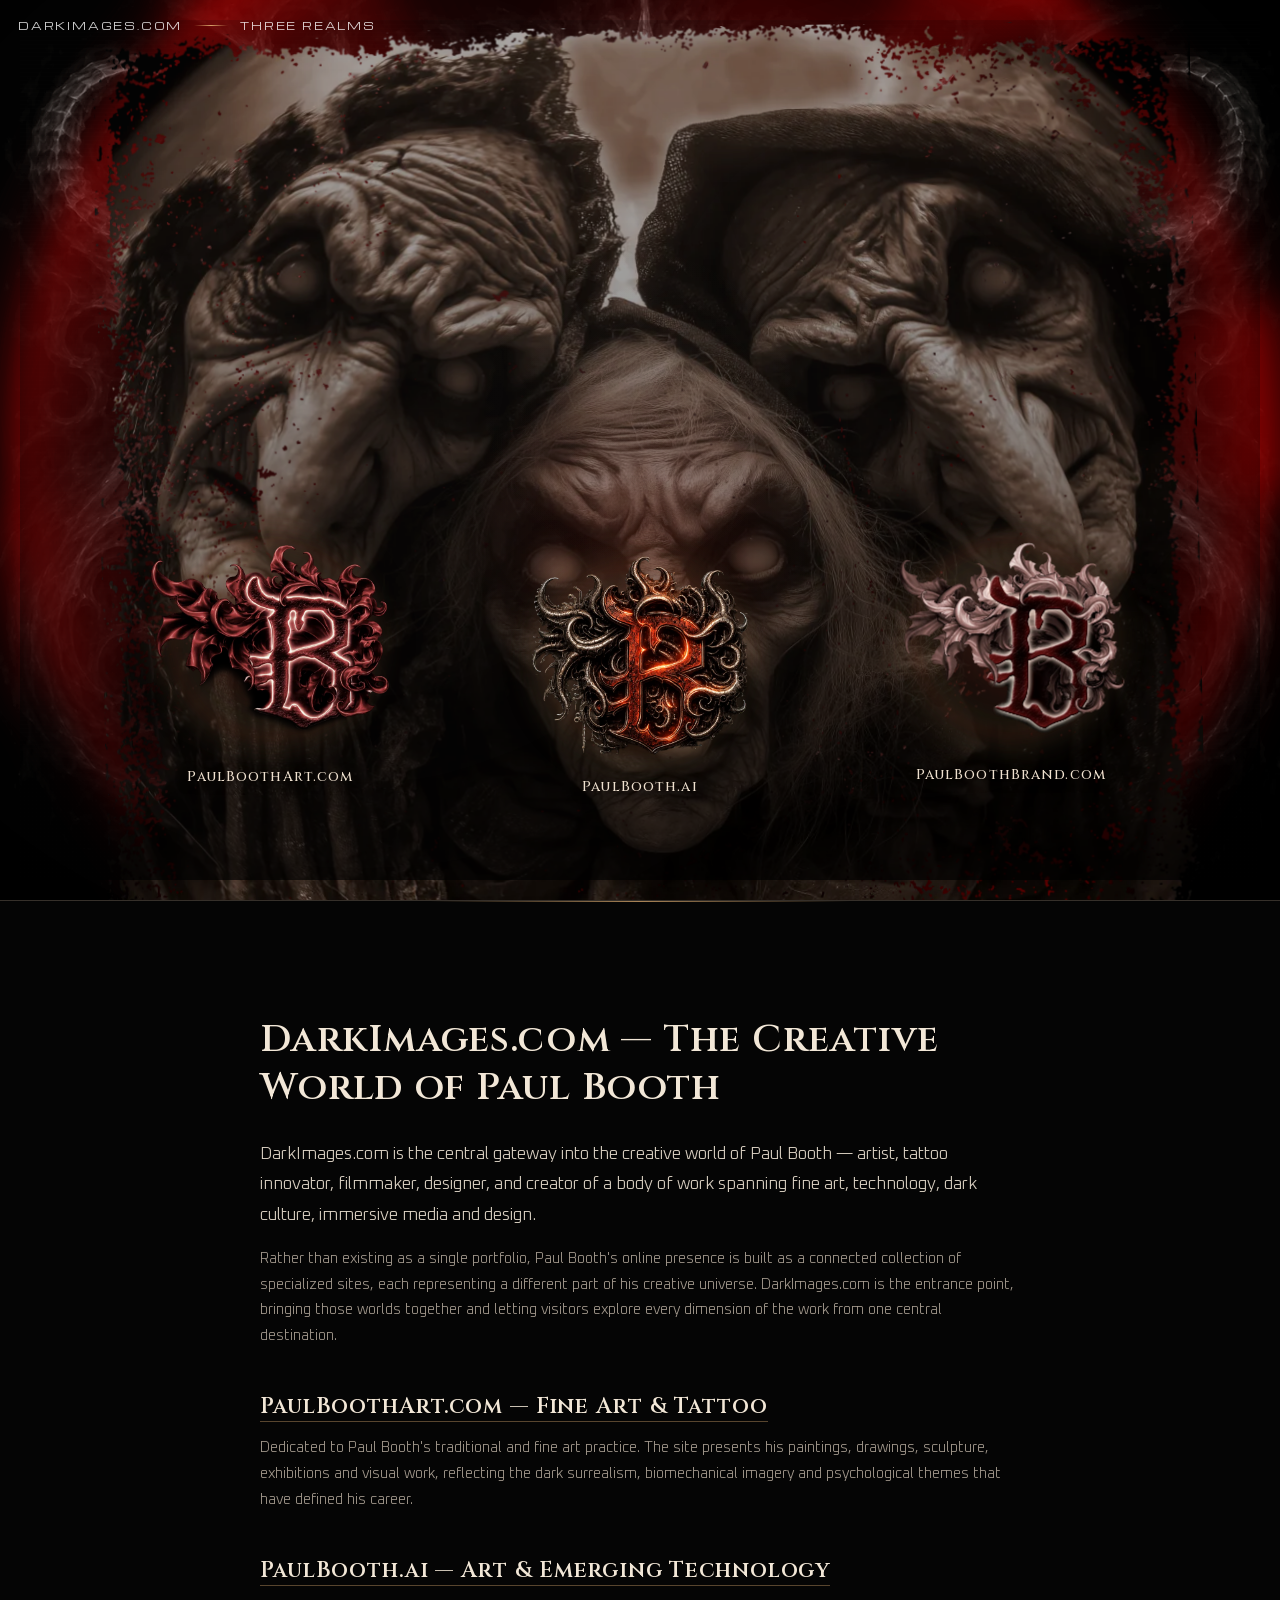
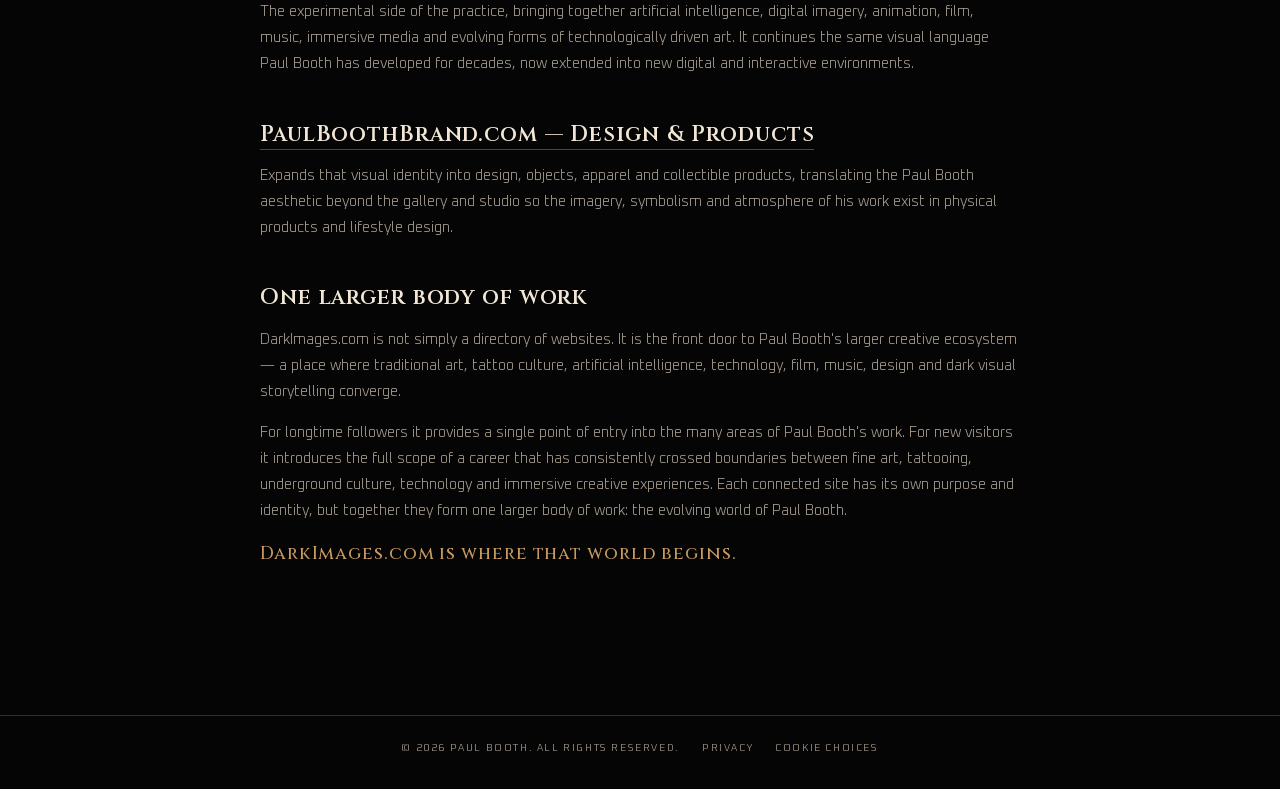
<file: index.html>
<!doctype html>
<html lang="en">
<head>
  <meta charset="UTF-8" />
  <meta name="viewport" content="width=device-width, initial-scale=1.0" />
  <title>Paul Booth | DarkImages.com — Fine Art, Tattoo, AI &amp; Design</title>
  <meta name="description" content="DarkImages.com is the gateway to the creative world of Paul Booth — artist, tattoo innovator, filmmaker and designer. Explore his art, AI and brand sites." />
  <link rel="canonical" href="https://darkimages.com/" />
  <meta name="robots" content="index, follow, max-image-preview:large, max-snippet:-1" />
  <meta name="author" content="Paul Booth" />
  <meta name="theme-color" content="#050505" />

  <!-- Open Graph -->
  <meta property="og:type" content="website" />
  <meta property="og:site_name" content="DarkImages.com" />
  <meta property="og:url" content="https://darkimages.com/" />
  <meta property="og:title" content="Paul Booth | DarkImages.com — Fine Art, Tattoo, AI &amp; Design" />
  <meta property="og:description" content="The front door to Paul Booth's creative ecosystem, where traditional art, tattoo culture, artificial intelligence, film, music and design converge." />
  <meta property="og:image" content="https://darkimages.com/assets/og-image.jpg" />
  <meta property="og:image:width" content="1200" />
  <meta property="og:image:height" content="630" />
  <meta property="og:image:alt" content="Dark surrealist artwork by Paul Booth" />
  <meta property="og:locale" content="en_US" />

  <!-- Twitter / X -->
  <meta name="twitter:card" content="summary_large_image" />
  <meta name="twitter:title" content="Paul Booth | DarkImages.com — Fine Art, Tattoo, AI &amp; Design" />
  <meta name="twitter:description" content="The front door to Paul Booth's creative ecosystem, where traditional art, tattoo culture, artificial intelligence, film, music and design converge." />
  <meta name="twitter:image" content="https://darkimages.com/assets/og-image.jpg" />
  <meta name="twitter:image:alt" content="Dark surrealist artwork by Paul Booth" />

  <link rel="icon" type="image/png" sizes="32x32" href="assets/darkimages-icon-32.png?v=20261011" />
  <link rel="icon" type="image/png" sizes="192x192" href="assets/darkimages-icon-192.png?v=20261011" />
  <link rel="apple-touch-icon" sizes="180x180" href="assets/apple-touch-icon.png?v=20260809" />

  <!-- The witches artwork is the main image: preload the right one per layout so it
       starts downloading before the CSS is parsed. Mobile never uses the desktop images. -->
  <link rel="preload" as="image" href="assets/witches-bg.webp" imagesrcset="assets/witches-bg-1100.webp 1100w, assets/witches-bg-1600.webp 1600w, assets/witches-bg.webp 2048w" imagesizes="1100px" type="image/webp" fetchpriority="high" media="(min-width: 901px)" />
  <link rel="preload" as="image" href="assets/fixed-bg-blackwhite.webp" type="image/webp" media="(min-width: 901px)" />
  <link rel="preload" as="image" href="assets/witches-bg-mobile.webp" type="image/webp" fetchpriority="high" media="(max-width: 900px)" />

  <link rel="preload" as="font" href="assets/fonts/cinzel-latin.woff2" type="font/woff2" crossorigin>
  <link rel="stylesheet" href="fonts.css?v=20261011" />
  <link rel="stylesheet" href="styles.css?v=20261024" />
  <link rel="stylesheet" href="/consent.css?v=20261024" />
  <style>
    html, body { background: #000 !important; }
    .page-transition {
      position: fixed;
      inset: 0;
      z-index: 99999;
      background: #000;
      opacity: 0;
      pointer-events: none;
      transition: opacity .45s ease;
    }
    .page-transition.is-ready { opacity: 0; }
    .page-transition.is-leaving { opacity: 1; pointer-events: auto; }

  </style>

  <script type="application/ld+json">
  {
    "@context": "https://schema.org",
    "@graph": [
      {
        "@type": "Person",
        "@id": "https://darkimages.com/#paulbooth",
        "name": "Paul Booth",
        "jobTitle": ["Artist", "Tattoo Innovator", "Filmmaker", "Designer"],
        "description": "Artist, tattoo innovator, filmmaker and designer whose work spans fine art, technology, dark culture, immersive media and design.",
        "url": "https://darkimages.com/",
        "image": "https://darkimages.com/assets/og-image.jpg",
        "sameAs": [
          "https://paulboothart.com/",
          "https://paulbooth.ai/",
          "https://paulboothbrand.com/"
        ]
      },
      {
        "@type": "WebSite",
        "@id": "https://darkimages.com/#website",
        "url": "https://darkimages.com/",
        "name": "DarkImages.com",
        "alternateName": "Dark Images",
        "description": "The central gateway into the creative world of Paul Booth, connecting his fine art, artificial intelligence and brand destinations.",
        "inLanguage": "en-US",
        "about": { "@id": "https://darkimages.com/#paulbooth" },
        "publisher": { "@id": "https://darkimages.com/#paulbooth" },
        "hasPart": [
          {
            "@type": "WebSite",
            "url": "https://paulboothart.com/",
            "name": "PaulBoothArt.com",
            "description": "Paul Booth's traditional and fine art practice: paintings, drawings, sculpture and exhibitions."
          },
          {
            "@type": "WebSite",
            "url": "https://paulbooth.ai/",
            "name": "PaulBooth.ai",
            "description": "The intersection of art and emerging technology: artificial intelligence, digital imagery, animation, film, music and immersive media."
          },
          {
            "@type": "WebSite",
            "url": "https://paulboothbrand.com/",
            "name": "PaulBoothBrand.com",
            "description": "Design, objects, apparel and collectible products carrying the Paul Booth aesthetic."
          }
        ]
      }
    ]
  }
  </script>
</head>
<body>
  <div class="page-transition" aria-hidden="true"></div>
  <svg class="morph-defs" width="0" height="0" aria-hidden="true" focusable="false">
    <filter id="faceMorphFilter" x="-8%" y="-8%" width="116%" height="116%">
      <feTurbulence id="faceMorphNoise" type="fractalNoise" baseFrequency="0.007 0.0105" numOctaves="3" seed="7" result="noise"/>
      <feDisplacementMap id="faceMorphDisplace" in="SourceGraphic" in2="noise" scale="20" xChannelSelector="R" yChannelSelector="B"/>
    </filter>
  </svg>
  <main class="darkimages-site" aria-label="darkimages.com unified gateway">
    <div class="site-badge" aria-hidden="true">
      <span>DARKIMAGES.COM</span>
      <i></i>
      <span>THREE REALMS</span>
    </div>

    <section class="hero-hub" aria-label="Three sites hub">
      <div class="hero-artwork" aria-hidden="true">
        <div class="background-sphere">
          <div class="background-sphere-depth"></div>
          <div class="background-sphere-rim"></div>
          <picture>
            <!-- Hidden on mobile, where the page background shows the mobile artwork; pointing
                 at that same file keeps phones from downloading the desktop image as well. -->
            <source media="(max-width: 900px)" srcset="assets/witches-bg-mobile.webp" />
            <img src="assets/witches-bg.webp" srcset="assets/witches-bg-1100.webp 1100w, assets/witches-bg-1600.webp 1600w, assets/witches-bg.webp 2048w" sizes="1100px" alt="" class="hero-artwork-image" width="2048" height="2048" fetchpriority="high" decoding="async" />
          </picture>
          <div class="background-sphere-glass"></div>
        </div>
      </div>
      <div class="hero-vignette" aria-hidden="true"></div>
      <div class="hero-fog hero-fog-one" aria-hidden="true"></div>
      <div class="hero-fog hero-fog-two" aria-hidden="true"></div>
      <div class="hero-noise" aria-hidden="true"></div>

      <div class="portal-links" aria-label="Choose a destination">

        <a class="portal-link portal-link--art" href="https://paulboothart.com/" aria-label="Open PaulBoothArt.com">
          <div class="hero-logo-stage hero-logo-stage--sigil">
            <div class="hero-red-flicker" aria-hidden="true"></div>
            <div class="hero-logo-orbit hero-logo-orbit--far" aria-hidden="true"></div>
            <div class="hero-logo-orbit hero-logo-orbit--outer" aria-hidden="true"></div>
            <div class="hero-logo-orbit hero-logo-orbit--mid" aria-hidden="true"></div>
            <div class="hero-logo-orbit hero-logo-orbit--inner" aria-hidden="true"></div>
            <div class="hero-orbital-nodes hero-orbital-nodes--one" aria-hidden="true"><span></span><span></span><span></span><span></span></div>
            <div class="hero-orbital-nodes hero-orbital-nodes--two" aria-hidden="true"><span></span><span></span><span></span></div>
            <div class="hero-orbital-nodes hero-orbital-nodes--three" aria-hidden="true"><span></span><span></span><span></span><span></span><span></span></div>
            <div class="hero-logo-aura" aria-hidden="true"></div>
            <div class="hero-logo-plinth" aria-hidden="true"></div>
            <div class="hero-medallion" aria-label="Paul Booth Art emblem">
              <img class="hero-medallion-face" src="assets/paulboothart-logo-crimson-20260807.webp" alt="PaulBoothArt.com official logo" />
            </div>
          </div>
          <span class="portal-caption">PaulBoothArt.com</span>
        </a>

        <a class="portal-link portal-link--ai" href="https://paulbooth.ai/" aria-label="Open PaulBooth.ai">
          <div class="hero-logo-stage hero-logo-stage--ai">
            <div class="hero-logo-glow" aria-hidden="true"></div>
            <div class="ai-sphere" aria-hidden="true">
              <div class="ai-logo-fill" aria-hidden="true"></div>
              <img class="official-logo" src="assets/paulbooth-ai-logo-swapped.webp" alt="PaulBooth.ai official biomechanical logo" />
            </div>
          </div>
          <span class="portal-caption">PaulBooth.ai</span>
        </a>

        <a class="portal-link portal-link--brand" href="https://paulboothbrand.com/" aria-label="Open PaulBoothBrand.com">
          <div class="hero-crest" aria-label="PaulBoothBrand crest">
            <div class="hero-crest__flicker" aria-hidden="true"></div>
            <div class="hero-crest__aura" aria-hidden="true"></div>
            <div class="hero-crest__shadow" aria-hidden="true"></div>
            <div class="hero-crest__orbit hero-crest__orbit--far" aria-hidden="true"></div>
            <div class="hero-crest__orbit hero-crest__orbit--outer" aria-hidden="true"></div>
            <div class="hero-crest__orbit hero-crest__orbit--mid" aria-hidden="true"></div>
            <div class="hero-crest__orbit hero-crest__orbit--inner" aria-hidden="true"></div>
            <div class="hero-crest__nodes hero-crest__nodes--one" aria-hidden="true"><span></span><span></span><span></span><span></span></div>
            <div class="hero-crest__nodes hero-crest__nodes--two" aria-hidden="true"><span></span><span></span><span></span></div>
            <div class="hero-crest__nodes hero-crest__nodes--three" aria-hidden="true"><span></span><span></span><span></span><span></span><span></span></div>
            <div class="hero-crest__medallion">
              <img class="hero-crest__face" src="assets/pb-brand-monogram-cutout.webp" alt="PaulBoothBrand.com emblem" />
            </div>
          </div>
          <span class="portal-caption">PaulBoothBrand.com</span>
        </a>
      </div>
    </section>
  </main>

  <section class="site-intro" aria-label="About DarkImages.com">
    <div class="site-intro__inner">
      <h1>DarkImages.com — The Creative World of Paul Booth</h1>
      <p class="site-intro__lede">
        DarkImages.com is the central gateway into the creative world of Paul Booth — artist,
        tattoo innovator, filmmaker, designer, and creator of a body of work spanning fine art,
        technology, dark culture, immersive media and design.
      </p>
      <p>
        Rather than existing as a single portfolio, Paul Booth's online presence is built as a
        connected collection of specialized sites, each representing a different part of his
        creative universe. DarkImages.com is the entrance point, bringing those worlds together
        and letting visitors explore every dimension of the work from one central destination.
      </p>

      <h2><a href="https://paulboothart.com/">PaulBoothArt.com — Fine Art &amp; Tattoo</a></h2>
      <p>
        Dedicated to Paul Booth's traditional and fine art practice. The site presents his
        paintings, drawings, sculpture, exhibitions and visual work, reflecting the dark
        surrealism, biomechanical imagery and psychological themes that have defined his career.
      </p>

      <h2><a href="https://paulbooth.ai/">PaulBooth.ai — Art &amp; Emerging Technology</a></h2>
      <p>
        The experimental side of the practice, bringing together artificial intelligence, digital
        imagery, animation, film, music, immersive media and evolving forms of technologically
        driven art. It continues the same visual language Paul Booth has developed for decades,
        now extended into new digital and interactive environments.
      </p>

      <h2><a href="https://paulboothbrand.com/">PaulBoothBrand.com — Design &amp; Products</a></h2>
      <p>
        Expands that visual identity into design, objects, apparel and collectible products,
        translating the Paul Booth aesthetic beyond the gallery and studio so the imagery,
        symbolism and atmosphere of his work exist in physical products and lifestyle design.
      </p>

      <h2>One larger body of work</h2>
      <p>
        DarkImages.com is not simply a directory of websites. It is the front door to Paul Booth's
        larger creative ecosystem — a place where traditional art, tattoo culture, artificial
        intelligence, technology, film, music, design and dark visual storytelling converge.
      </p>
      <p>
        For longtime followers it provides a single point of entry into the many areas of Paul
        Booth's work. For new visitors it introduces the full scope of a career that has
        consistently crossed boundaries between fine art, tattooing, underground culture,
        technology and immersive creative experiences. Each connected site has its own purpose and
        identity, but together they form one larger body of work: the evolving world of Paul Booth.
      </p>
      <p class="site-intro__close">DarkImages.com is where that world begins.</p>
    </div>
  </section>

  <footer class="site-legal" aria-label="Site information">
    <span>&copy; <span id="legal-year"></span> Paul Booth. All rights reserved.</span>
    <a href="/privacy/">Privacy</a>
    <button type="button" data-consent-open>Cookie choices</button>
  </footer>

  <script>
    document.getElementById("legal-year").textContent = new Date().getFullYear();
  </script>

  <script src="script.js?v=20261011b"></script>

  <!-- Cloudflare Web Analytics -->
  <script type="module" src="https://static.cloudflareinsights.com/beacon.min.js" data-cf-beacon='{"token": "63b26f92c9b5404fa06e555ee1a7e6bc"}'></script>
  <!-- End Cloudflare Web Analytics -->

  <!-- Cookie consent; loads Microsoft Clarity only once allowed -->
  <script src="/consent.js?v=20261024" defer></script>
</body>
</html>
</file>
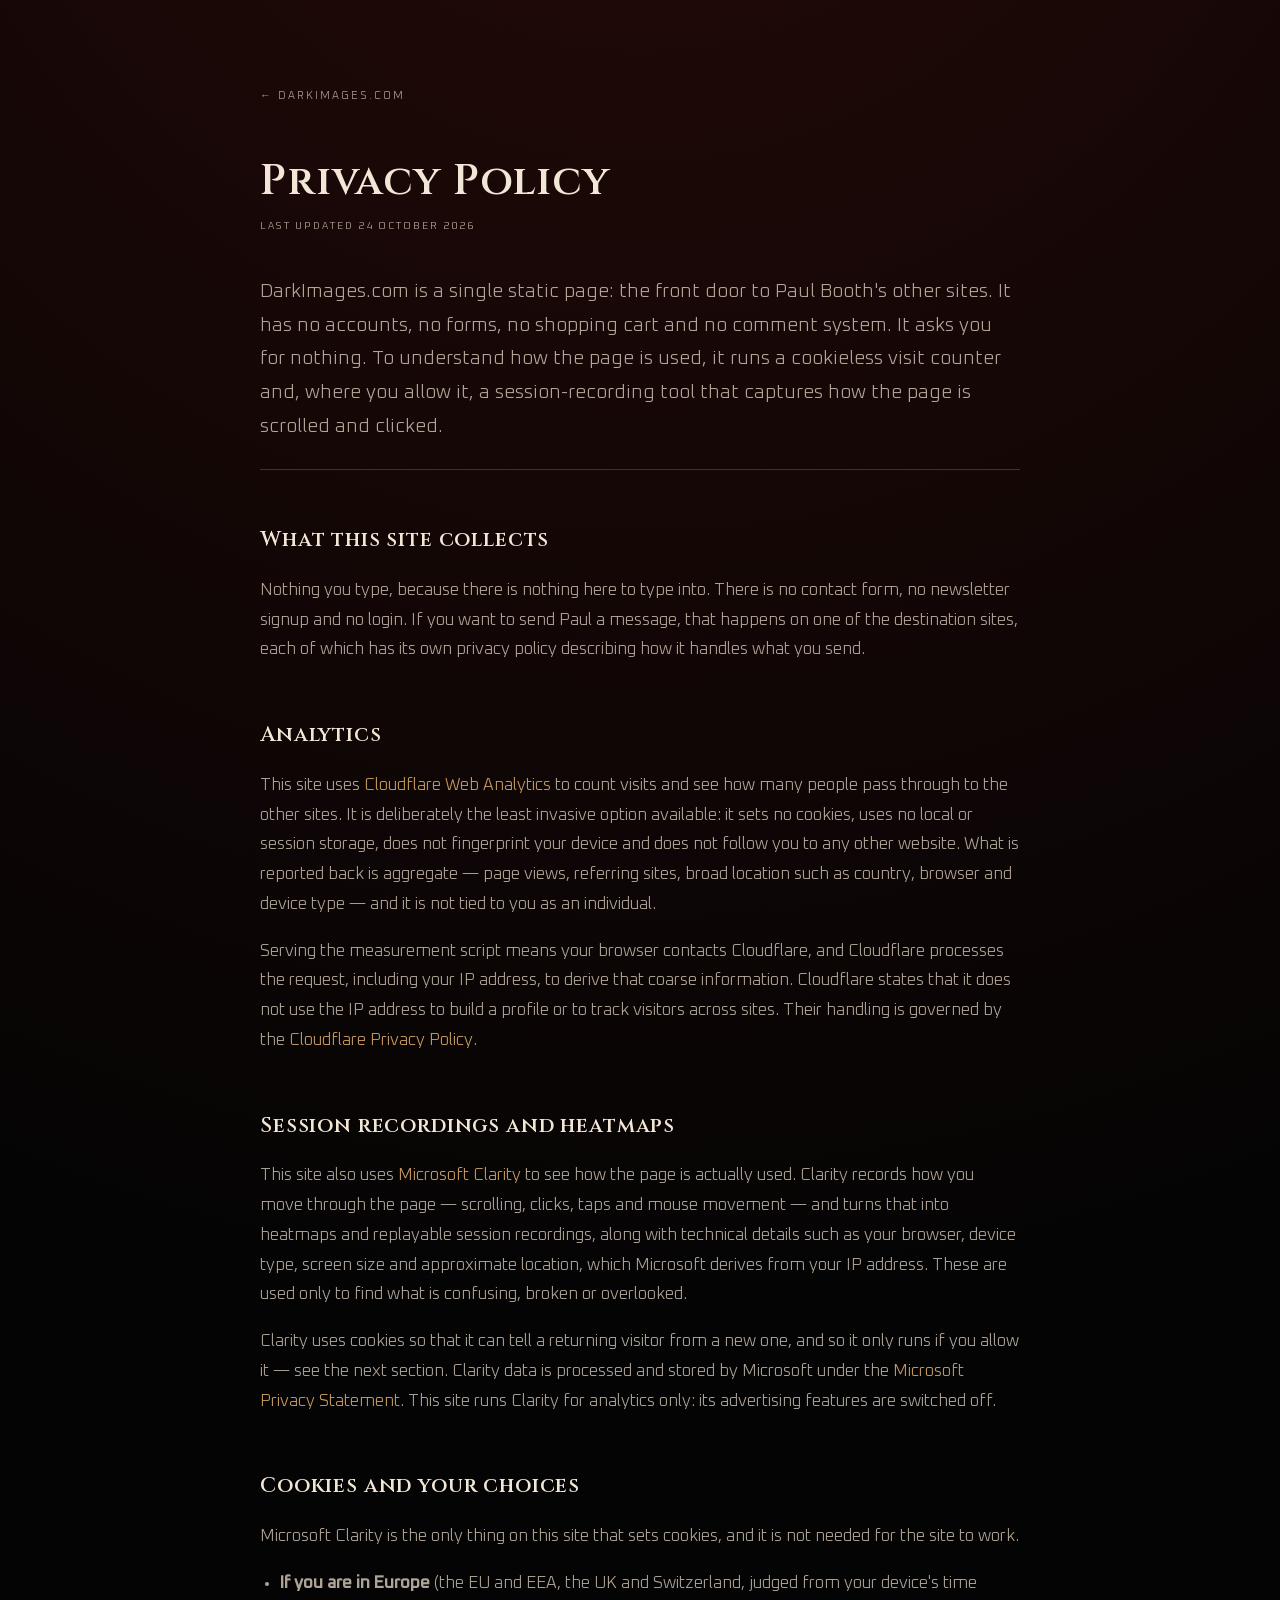
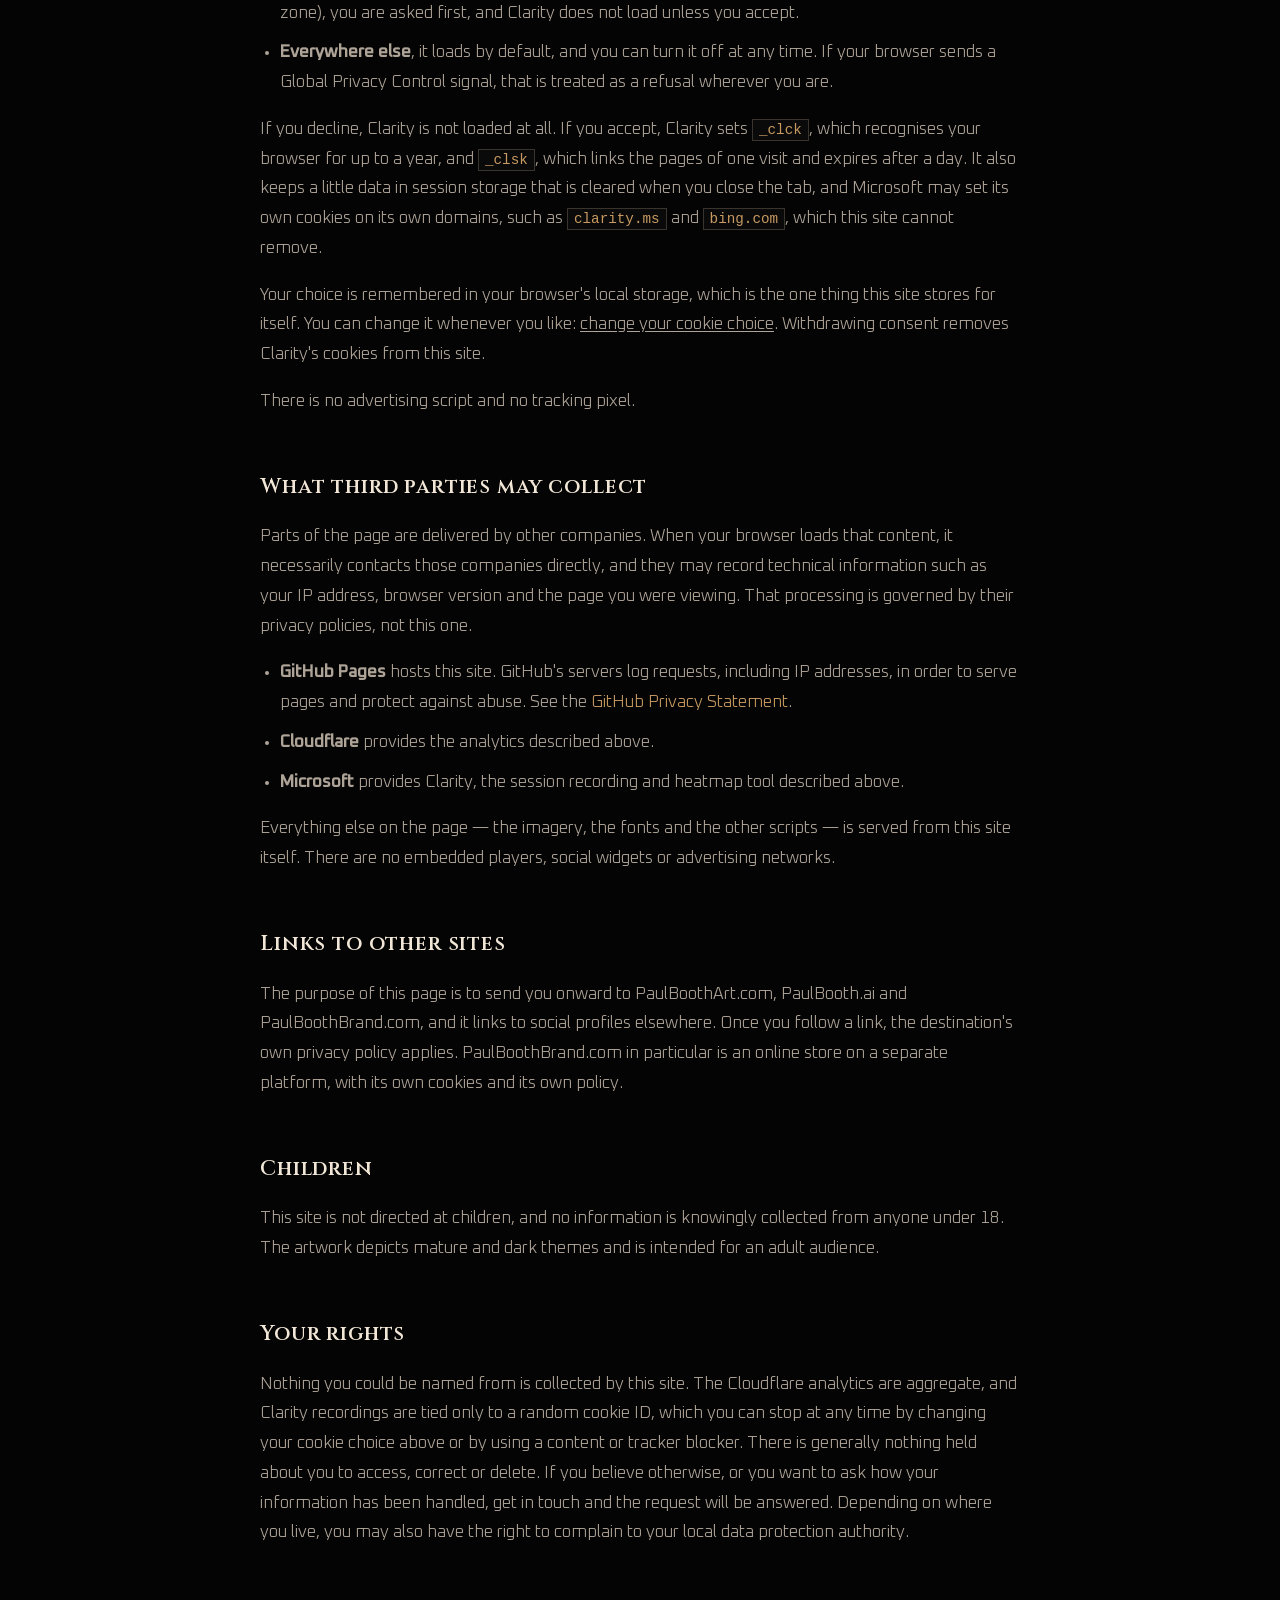
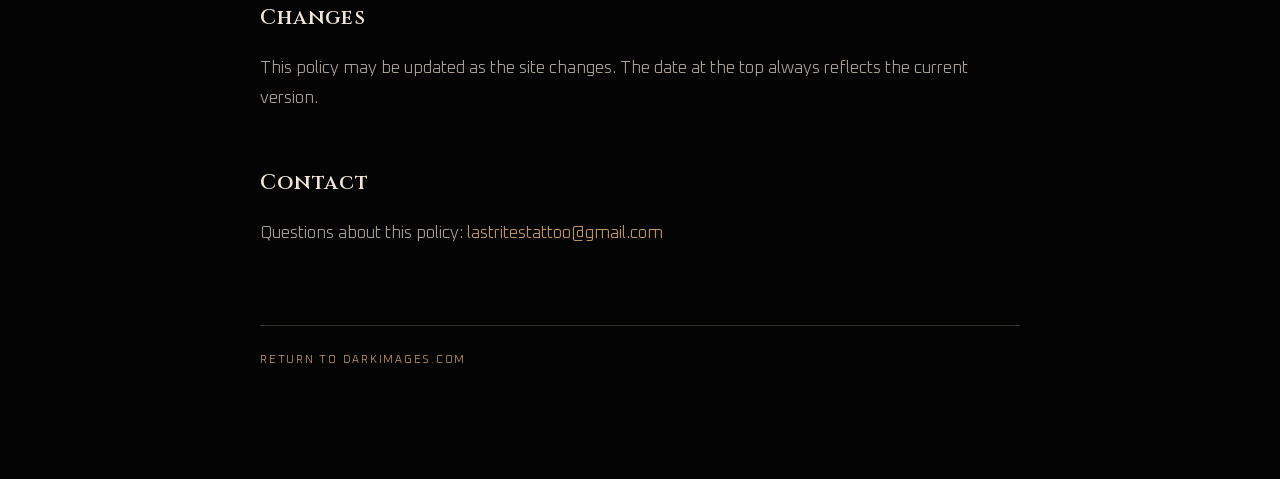
<file: privacy/index.html>
<!doctype html>
<html lang="en">
<head>
  <meta charset="UTF-8" />
  <meta name="viewport" content="width=device-width, initial-scale=1.0" />
  <title>Privacy Policy &mdash; DarkImages.com</title>
  <meta name="description" content="How DarkImages.com handles visitor data. The site has no forms, uses cookieless aggregate analytics, and runs Microsoft Clarity session recordings only with your consent where the law requires it." />
  <link rel="canonical" href="https://darkimages.com/privacy/" />
  <meta name="robots" content="index, follow" />
  <meta name="theme-color" content="#050505" />
  <link rel="icon" type="image/png" href="/assets/darkimages-icon-32.png?v=20261011" />
  <link rel="apple-touch-icon" sizes="180x180" href="/assets/apple-touch-icon.png?v=20260809" />

  <link rel="stylesheet" href="/fonts.css?v=20261011" />
  <link rel="stylesheet" href="/legal.css?v=20260923" />
  <link rel="stylesheet" href="/consent.css?v=20261024" />
</head>
<body>
  <main class="legal">
    <a class="legal-back" href="/">&larr; DarkImages.com</a>

    <h1>Privacy Policy</h1>
    <p class="legal-updated">Last updated 24 October 2026</p>

    <p class="legal-lede">
      DarkImages.com is a single static page: the front door to Paul Booth's
      other sites. It has no accounts, no forms, no shopping cart and no comment
      system. It asks you for nothing. To understand how the page is used, it
      runs a cookieless visit counter and, where you allow it, a
      session-recording tool that captures how the page is scrolled and clicked.
    </p>

    <h2>What this site collects</h2>
    <p>
      Nothing you type, because there is nothing here to type into. There is no
      contact form, no newsletter signup and no login. If you want to send Paul a
      message, that happens on one of the destination sites, each of which has
      its own privacy policy describing how it handles what you send.
    </p>

    <h2>Analytics</h2>
    <p>
      This site uses
      <a href="https://www.cloudflare.com/web-analytics/" target="_blank" rel="noopener noreferrer">Cloudflare Web Analytics</a>
      to count visits and see how many people pass through to the other sites. It
      is deliberately the least invasive option available: it sets no cookies,
      uses no local or session storage, does not fingerprint your device and does
      not follow you to any other website. What is reported back is aggregate
      &mdash; page views, referring sites, broad location such as country,
      browser and device type &mdash; and it is not tied to you as an individual.
    </p>
    <p>
      Serving the measurement script means your browser contacts Cloudflare, and
      Cloudflare processes the request, including your IP address, to derive that
      coarse information. Cloudflare states that it does not use the IP address
      to build a profile or to track visitors across sites. Their handling is
      governed by the
      <a href="https://www.cloudflare.com/privacypolicy/" target="_blank" rel="noopener noreferrer">Cloudflare Privacy Policy</a>.
    </p>

    <h2>Session recordings and heatmaps</h2>
    <p>
      This site also uses
      <a href="https://clarity.microsoft.com/" target="_blank" rel="noopener noreferrer">Microsoft Clarity</a>
      to see how the page is actually used. Clarity records how you move
      through the page &mdash; scrolling, clicks, taps and mouse movement &mdash;
      and turns that into heatmaps and replayable session recordings, along
      with technical details such as your browser, device type, screen size
      and approximate location, which Microsoft derives from your IP address.
      These are used only to find what is confusing, broken or overlooked.
    </p>
    <p>
      Clarity uses cookies so that it can tell a returning visitor from a new
      one, and so it only runs if you allow it &mdash; see the next section.
      Clarity data is processed and stored by Microsoft under the
      <a href="https://privacy.microsoft.com/privacystatement" target="_blank" rel="noopener noreferrer">Microsoft Privacy Statement</a>.
      This site runs Clarity for analytics only: its advertising features are
      switched off.
    </p>

    <h2 id="cookies">Cookies and your choices</h2>
    <p>
      Microsoft Clarity is the only thing on this site that sets cookies, and it
      is not needed for the site to work.
    </p>
    <ul>
      <li>
        <strong>If you are in Europe</strong> (the EU and EEA, the UK and
        Switzerland, judged from your device's time zone), you are asked first,
        and Clarity does not load unless you accept.
      </li>
      <li>
        <strong>Everywhere else</strong>, it loads by default, and you can turn
        it off at any time. If your browser sends a Global Privacy Control
        signal, that is treated as a refusal wherever you are.
      </li>
    </ul>
    <p>
      If you decline, Clarity is not loaded at all. If you accept, Clarity sets
      <code>_clck</code>, which recognises your browser for up to a year, and
      <code>_clsk</code>, which links the pages of one visit and expires after a
      day. It also keeps a little data in session storage that is cleared when
      you close the tab, and Microsoft may set its own cookies on its own
      domains, such as <code>clarity.ms</code> and <code>bing.com</code>, which
      this site cannot remove.
    </p>
    <p>
      Your choice is remembered in your browser's local storage, which is the
      one thing this site stores for itself. You can change it whenever you
      like: <button type="button" data-consent-open>change your cookie choice</button>.
      Withdrawing consent removes Clarity's cookies from this site.
    </p>
    <p>
      There is no advertising script and no tracking pixel.
    </p>

    <h2>What third parties may collect</h2>
    <p>
      Parts of the page are delivered by other companies. When your browser loads
      that content, it necessarily contacts those companies directly, and they
      may record technical information such as your IP address, browser version
      and the page you were viewing. That processing is governed by their privacy
      policies, not this one.
    </p>

    <ul>
      <li>
        <strong>GitHub Pages</strong> hosts this site. GitHub's servers log
        requests, including IP addresses, in order to serve pages and protect
        against abuse. See the
        <a href="https://docs.github.com/site-policy/privacy-policies/github-general-privacy-statement" target="_blank" rel="noopener noreferrer">GitHub Privacy Statement</a>.
      </li>
      <li>
        <strong>Cloudflare</strong> provides the analytics described above.
      </li>
      <li>
        <strong>Microsoft</strong> provides Clarity, the session recording and
        heatmap tool described above.
      </li>
    </ul>

    <p>
      Everything else on the page &mdash; the imagery, the fonts and the other
      scripts &mdash; is served from this site itself. There are no embedded players,
      social widgets or advertising networks.
    </p>

    <h2>Links to other sites</h2>
    <p>
      The purpose of this page is to send you onward to PaulBoothArt.com,
      PaulBooth.ai and PaulBoothBrand.com, and it links to social profiles
      elsewhere. Once you follow a link, the destination's own privacy policy
      applies. PaulBoothBrand.com in particular is an online store on a separate
      platform, with its own cookies and its own policy.
    </p>

    <h2>Children</h2>
    <p>
      This site is not directed at children, and no information is knowingly
      collected from anyone under 18. The artwork depicts mature and dark themes
      and is intended for an adult audience.
    </p>

    <h2>Your rights</h2>
    <p>
      Nothing you could be named from is collected by this site. The Cloudflare
      analytics are aggregate, and Clarity recordings are tied only to a random
      cookie ID, which you can stop at any time by changing your cookie choice
      above or by using a content or tracker blocker. There is generally nothing
      held about you to access, correct or delete. If you believe otherwise, or you want to ask how
      your information has been handled, get in touch and the request will be
      answered. Depending on where you live, you may also have the right to
      complain to your local data protection authority.
    </p>

    <h2>Changes</h2>
    <p>
      This policy may be updated as the site changes. The date at the top always
      reflects the current version.
    </p>

    <h2>Contact</h2>
    <p>
      Questions about this policy:
      <a href="mailto:lastritestattoo@gmail.com?subject=DarkImages.com%20Privacy%20Enquiry">lastritestattoo@gmail.com</a>
    </p>

    <div class="legal-footer">
      <a href="/">Return to DarkImages.com</a>
    </div>
  </main>

  <!-- Cloudflare Web Analytics -->
  <script type="module" src="https://static.cloudflareinsights.com/beacon.min.js" data-cf-beacon='{"token": "63b26f92c9b5404fa06e555ee1a7e6bc"}'></script>
  <!-- End Cloudflare Web Analytics -->

  <!-- Cookie consent; loads Microsoft Clarity only once allowed -->
  <script src="/consent.js?v=20261024" defer></script>
</body>
</html>
</file>
<file: fonts.css>
/* Self-hosted Google Fonts (Cinzel, Michroma, Oxanium; SIL Open Font License,
   see assets/fonts/OFL-*.txt). Generated from the Google Fonts CSS so the
   page doesn't wait on a second server before rendering text. */
/* latin-ext */
@font-face {
  font-family: 'Cinzel';
  font-style: normal;
  font-weight: 500;
  font-display: swap;
  src: url(assets/fonts/cinzel-latin-ext.woff2) format('woff2');
  unicode-range: U+0100-02BA, U+02BD-02C5, U+02C7-02CC, U+02CE-02D7, U+02DD-02FF, U+0304, U+0308, U+0329, U+1D00-1DBF, U+1E00-1E9F, U+1EF2-1EFF, U+2020, U+20A0-20AB, U+20AD-20C4, U+2113, U+2C60-2C7F, U+A720-A7FF;
}
/* latin */
@font-face {
  font-family: 'Cinzel';
  font-style: normal;
  font-weight: 500;
  font-display: swap;
  src: url(assets/fonts/cinzel-latin.woff2) format('woff2');
  unicode-range: U+0000-00FF, U+0131, U+0152-0153, U+02BB-02BC, U+02C6, U+02DA, U+02DC, U+0304, U+0308, U+0329, U+2000-206F, U+20AC, U+2122, U+2191, U+2193, U+2212, U+2215, U+FEFF, U+FFFD;
}
/* latin-ext */
@font-face {
  font-family: 'Cinzel';
  font-style: normal;
  font-weight: 600;
  font-display: swap;
  src: url(assets/fonts/cinzel-latin-ext.woff2) format('woff2');
  unicode-range: U+0100-02BA, U+02BD-02C5, U+02C7-02CC, U+02CE-02D7, U+02DD-02FF, U+0304, U+0308, U+0329, U+1D00-1DBF, U+1E00-1E9F, U+1EF2-1EFF, U+2020, U+20A0-20AB, U+20AD-20C4, U+2113, U+2C60-2C7F, U+A720-A7FF;
}
/* latin */
@font-face {
  font-family: 'Cinzel';
  font-style: normal;
  font-weight: 600;
  font-display: swap;
  src: url(assets/fonts/cinzel-latin.woff2) format('woff2');
  unicode-range: U+0000-00FF, U+0131, U+0152-0153, U+02BB-02BC, U+02C6, U+02DA, U+02DC, U+0304, U+0308, U+0329, U+2000-206F, U+20AC, U+2122, U+2191, U+2193, U+2212, U+2215, U+FEFF, U+FFFD;
}
/* latin-ext */
@font-face {
  font-family: 'Cinzel';
  font-style: normal;
  font-weight: 700;
  font-display: swap;
  src: url(assets/fonts/cinzel-latin-ext.woff2) format('woff2');
  unicode-range: U+0100-02BA, U+02BD-02C5, U+02C7-02CC, U+02CE-02D7, U+02DD-02FF, U+0304, U+0308, U+0329, U+1D00-1DBF, U+1E00-1E9F, U+1EF2-1EFF, U+2020, U+20A0-20AB, U+20AD-20C4, U+2113, U+2C60-2C7F, U+A720-A7FF;
}
/* latin */
@font-face {
  font-family: 'Cinzel';
  font-style: normal;
  font-weight: 700;
  font-display: swap;
  src: url(assets/fonts/cinzel-latin.woff2) format('woff2');
  unicode-range: U+0000-00FF, U+0131, U+0152-0153, U+02BB-02BC, U+02C6, U+02DA, U+02DC, U+0304, U+0308, U+0329, U+2000-206F, U+20AC, U+2122, U+2191, U+2193, U+2212, U+2215, U+FEFF, U+FFFD;
}
/* latin-ext */
@font-face {
  font-family: 'Michroma';
  font-style: normal;
  font-weight: 400;
  font-display: swap;
  src: url(assets/fonts/michroma-latin-ext.woff2) format('woff2');
  unicode-range: U+0100-02BA, U+02BD-02C5, U+02C7-02CC, U+02CE-02D7, U+02DD-02FF, U+0304, U+0308, U+0329, U+1D00-1DBF, U+1E00-1E9F, U+1EF2-1EFF, U+2020, U+20A0-20AB, U+20AD-20C4, U+2113, U+2C60-2C7F, U+A720-A7FF;
}
/* latin */
@font-face {
  font-family: 'Michroma';
  font-style: normal;
  font-weight: 400;
  font-display: swap;
  src: url(assets/fonts/michroma-latin.woff2) format('woff2');
  unicode-range: U+0000-00FF, U+0131, U+0152-0153, U+02BB-02BC, U+02C6, U+02DA, U+02DC, U+0304, U+0308, U+0329, U+2000-206F, U+20AC, U+2122, U+2191, U+2193, U+2212, U+2215, U+FEFF, U+FFFD;
}
/* latin-ext */
@font-face {
  font-family: 'Oxanium';
  font-style: normal;
  font-weight: 300;
  font-display: swap;
  src: url(assets/fonts/oxanium-latin-ext.woff2) format('woff2');
  unicode-range: U+0100-02BA, U+02BD-02C5, U+02C7-02CC, U+02CE-02D7, U+02DD-02FF, U+0304, U+0308, U+0329, U+1D00-1DBF, U+1E00-1E9F, U+1EF2-1EFF, U+2020, U+20A0-20AB, U+20AD-20C4, U+2113, U+2C60-2C7F, U+A720-A7FF;
}
/* latin */
@font-face {
  font-family: 'Oxanium';
  font-style: normal;
  font-weight: 300;
  font-display: swap;
  src: url(assets/fonts/oxanium-latin.woff2) format('woff2');
  unicode-range: U+0000-00FF, U+0131, U+0152-0153, U+02BB-02BC, U+02C6, U+02DA, U+02DC, U+0304, U+0308, U+0329, U+2000-206F, U+20AC, U+2122, U+2191, U+2193, U+2212, U+2215, U+FEFF, U+FFFD;
}
/* latin-ext */
@font-face {
  font-family: 'Oxanium';
  font-style: normal;
  font-weight: 400;
  font-display: swap;
  src: url(assets/fonts/oxanium-latin-ext.woff2) format('woff2');
  unicode-range: U+0100-02BA, U+02BD-02C5, U+02C7-02CC, U+02CE-02D7, U+02DD-02FF, U+0304, U+0308, U+0329, U+1D00-1DBF, U+1E00-1E9F, U+1EF2-1EFF, U+2020, U+20A0-20AB, U+20AD-20C4, U+2113, U+2C60-2C7F, U+A720-A7FF;
}
/* latin */
@font-face {
  font-family: 'Oxanium';
  font-style: normal;
  font-weight: 400;
  font-display: swap;
  src: url(assets/fonts/oxanium-latin.woff2) format('woff2');
  unicode-range: U+0000-00FF, U+0131, U+0152-0153, U+02BB-02BC, U+02C6, U+02DA, U+02DC, U+0304, U+0308, U+0329, U+2000-206F, U+20AC, U+2122, U+2191, U+2193, U+2212, U+2215, U+FEFF, U+FFFD;
}
/* latin-ext */
@font-face {
  font-family: 'Oxanium';
  font-style: normal;
  font-weight: 500;
  font-display: swap;
  src: url(assets/fonts/oxanium-latin-ext.woff2) format('woff2');
  unicode-range: U+0100-02BA, U+02BD-02C5, U+02C7-02CC, U+02CE-02D7, U+02DD-02FF, U+0304, U+0308, U+0329, U+1D00-1DBF, U+1E00-1E9F, U+1EF2-1EFF, U+2020, U+20A0-20AB, U+20AD-20C4, U+2113, U+2C60-2C7F, U+A720-A7FF;
}
/* latin */
@font-face {
  font-family: 'Oxanium';
  font-style: normal;
  font-weight: 500;
  font-display: swap;
  src: url(assets/fonts/oxanium-latin.woff2) format('woff2');
  unicode-range: U+0000-00FF, U+0131, U+0152-0153, U+02BB-02BC, U+02C6, U+02DA, U+02DC, U+0304, U+0308, U+0329, U+2000-206F, U+20AC, U+2122, U+2191, U+2193, U+2212, U+2215, U+FEFF, U+FFFD;
}
</file>
<file: styles.css>
:root {
  --bg: #040404;
  --ivory: #f2e7d7;
  --muted: rgba(240, 225, 208, 0.68);
  --red: #b82519;
  --red-bright: #ff7057;
  --gold: #c89a61;
  --line: rgba(228, 201, 171, 0.22);
}

* { box-sizing: border-box; }
html, body {
  margin: 0;
  min-height: 100%;
  background: #000;
  color: var(--ivory);
  font-family: "Oxanium", system-ui, sans-serif;
}

a { color: inherit; text-decoration: none; }

.darkimages-site {
  min-height: 100vh;
  display: grid;
  place-items: center;
  padding: 20px;
  position: relative;
  overflow: hidden;
  isolation: isolate;
  background-color: #000;
  background-image: url('assets/fixed-bg-blackwhite.webp');
  background-position: center center;
  background-size: 100% 100%;
  background-repeat: no-repeat;
  background-attachment: fixed;
}
.darkimages-site::before {
  content: "";
  position: fixed;
  inset: 0;
  z-index: 0;
  background: rgba(78, 48, 22, .10);
  mix-blend-mode: color;
  pointer-events: none;
}
.darkimages-site::after {
  content: "";
  position: fixed;
  inset: 0;
  z-index: 1;
  background: radial-gradient(circle at 50% 50%, rgba(255,255,255,.01), rgba(0,0,0,0) 44%, rgba(0,0,0,.12) 82%, rgba(0,0,0,.25) 100%);
  pointer-events: none;
}

.site-badge {
  position: fixed;
  top: 18px;
  left: 18px;
  z-index: 40;
  display: flex;
  align-items: center;
  gap: 12px;
  color: rgba(255,255,255,.82);
  font-family: "Michroma", sans-serif;
  font-size: 10px;
  letter-spacing: .18em;
  text-transform: uppercase;
  pointer-events: none;
}
.site-badge i {
  width: 34px;
  height: 1px;
  background: linear-gradient(90deg, transparent, rgba(224, 174, 113, .92), transparent);
}

.hero-hub {
  position: relative;
  width: min(1500px, 100%);
  min-height: calc(100vh - 40px);
  display: grid;
  place-items: center;
  isolation: isolate;
  z-index: 2;
}

.hero-artwork,
.hero-vignette,
.hero-fog,
.hero-noise {
  position: absolute;
  inset: 0;
  pointer-events: none;
}

.hero-artwork {
  display: grid;
  place-items: center;
  z-index: 0;
  isolation: isolate;
}
.hero-artwork::before,
.hero-artwork::after {
  content: "";
  position: absolute;
  left: 50%;
  top: 50%;
  border-radius: 50%;
  pointer-events: none;
}
.hero-artwork::before {
  z-index: 0;
  width: min(98vw, 1260px);
  aspect-ratio: 1 / 1;
  transform: translate(-50%, -50%);
  background:
    radial-gradient(circle at 50% 50%, rgba(0,0,0,0) 53%, rgba(36, 0, 0, .16) 59%, rgba(128, 0, 0, .34) 67%, rgba(205, 14, 14, .56) 73%, rgba(90, 0, 0, .28) 81%, rgba(0,0,0,0) 92%),
    radial-gradient(ellipse at 21% 31%, rgba(255, 30, 30, .26), rgba(130, 6, 6, .16) 18%, rgba(0,0,0,0) 34%),
    radial-gradient(ellipse at 73% 24%, rgba(226, 18, 18, .16), rgba(94, 0, 0, .10) 16%, rgba(0,0,0,0) 32%),
    radial-gradient(ellipse at 82% 67%, rgba(238, 26, 26, .22), rgba(122, 6, 6, .14) 16%, rgba(0,0,0,0) 34%),
    radial-gradient(ellipse at 34% 77%, rgba(200, 10, 10, .16), rgba(76, 0, 0, .10) 14%, rgba(0,0,0,0) 30%),
    radial-gradient(ellipse at 58% 17%, rgba(255, 44, 44, .14), rgba(0,0,0,0) 22%),
    radial-gradient(ellipse at 14% 58%, rgba(152, 8, 8, .14), rgba(0,0,0,0) 24%);
  filter: blur(16px) saturate(1.26) contrast(1.34);
  opacity: .95;
  mix-blend-mode: screen;
  animation: bloodGlowFlicker 4.2s ease-in-out infinite, bloodGlowBreathe 8.6s ease-in-out infinite;
}
.hero-artwork::after {
  z-index: 0;
  width: min(104vw, 1360px);
  aspect-ratio: 1 / 1;
  transform: translate(-50%, -50%);
  background:
    conic-gradient(from 11deg,
      rgba(0,0,0,0) 0deg 19deg,
      rgba(142, 6, 6, .34) 19deg 31deg,
      rgba(52, 0, 0, .08) 31deg 39deg,
      rgba(0,0,0,0) 39deg 66deg,
      rgba(214, 20, 20, .22) 66deg 83deg,
      rgba(0,0,0,0) 83deg 126deg,
      rgba(124, 6, 6, .30) 126deg 138deg,
      rgba(0,0,0,0) 138deg 171deg,
      rgba(182, 12, 12, .18) 171deg 190deg,
      rgba(0,0,0,0) 190deg 236deg,
      rgba(108, 4, 4, .30) 236deg 254deg,
      rgba(0,0,0,0) 254deg 302deg,
      rgba(168, 10, 10, .20) 302deg 320deg,
      rgba(0,0,0,0) 320deg 360deg),
    radial-gradient(ellipse at 22% 43%, rgba(170, 10, 10, .18), rgba(0,0,0,0) 22%),
    radial-gradient(ellipse at 72% 58%, rgba(120, 4, 4, .18), rgba(0,0,0,0) 20%),
    radial-gradient(ellipse at 44% 82%, rgba(164, 12, 12, .16), rgba(0,0,0,0) 18%),
    radial-gradient(circle at 50% 50%, rgba(0,0,0,0) 56%, rgba(116, 8, 8, .20) 68%, rgba(38, 0, 0, .08) 76%, rgba(0,0,0,0) 88%);
  filter: blur(20px) contrast(1.56) saturate(1.3);
  opacity: .82;
  mix-blend-mode: screen;
  animation: bloodSmokeSwirl 10.5s linear infinite, bloodSmokeFlicker 4.8s ease-in-out infinite;
}
.background-sphere {
  position: relative;
  z-index: 1;
  width: min(86vw, 1080px);
  aspect-ratio: 1 / 1;
  border-radius: 50%;
  overflow: hidden;
  transform-style: preserve-3d;
  filter: drop-shadow(0 44px 96px rgba(0,0,0,.72));
  animation: sphereDriftLarge 14s ease-in-out infinite;
}
.background-sphere::before {
  content: "";
  position: absolute;
  inset: 0;
  z-index: 3;
  border-radius: 50%;
  pointer-events: none;
  background:
    radial-gradient(ellipse at 17% 31%, rgba(255, 232, 198, .18) 0%, rgba(255, 232, 198, .08) 10%, rgba(255,255,255,0) 18%),
    radial-gradient(ellipse at 25% 44%, rgba(0,0,0,.18) 0%, rgba(0,0,0,.10) 14%, rgba(0,0,0,0) 22%),
    radial-gradient(ellipse at 19% 55%, rgba(0,0,0,.16) 0%, rgba(0,0,0,.08) 12%, rgba(0,0,0,0) 20%),
    radial-gradient(ellipse at 47% 33%, rgba(255, 235, 204, .22) 0%, rgba(255, 235, 204, .10) 11%, rgba(255,255,255,0) 20%),
    radial-gradient(ellipse at 53% 33%, rgba(255, 235, 204, .22) 0%, rgba(255, 235, 204, .10) 11%, rgba(255,255,255,0) 20%),
    radial-gradient(ellipse at 50% 46%, rgba(0,0,0,.22) 0%, rgba(0,0,0,.12) 14%, rgba(0,0,0,0) 24%),
    radial-gradient(ellipse at 50% 59%, rgba(0,0,0,.18) 0%, rgba(0,0,0,.09) 12%, rgba(0,0,0,0) 21%),
    radial-gradient(ellipse at 75% 31%, rgba(255, 232, 198, .18) 0%, rgba(255, 232, 198, .08) 10%, rgba(255,255,255,0) 18%),
    radial-gradient(ellipse at 83% 44%, rgba(0,0,0,.18) 0%, rgba(0,0,0,.10) 14%, rgba(0,0,0,0) 22%),
    radial-gradient(ellipse at 79% 55%, rgba(0,0,0,.16) 0%, rgba(0,0,0,.08) 12%, rgba(0,0,0,0) 20%),
    radial-gradient(ellipse at 50% 21%, rgba(255,255,255,.10) 0%, rgba(255,255,255,0) 30%);
  mix-blend-mode: overlay;
  opacity: .92;
  filter: blur(8px) contrast(1.12);
}
.background-sphere::after {
  content: "";
  position: absolute;
  inset: 0;
  z-index: 2;
  border-radius: 50%;
  background:
    radial-gradient(ellipse at 24% 9%, rgba(0,0,0,.70) 0%, rgba(0,0,0,.44) 10%, rgba(0,0,0,.12) 20%, rgba(0,0,0,0) 28%),
    radial-gradient(ellipse at 50% 7%, rgba(0,0,0,.76) 0%, rgba(0,0,0,.48) 11%, rgba(0,0,0,.14) 21%, rgba(0,0,0,0) 29%),
    radial-gradient(ellipse at 76% 9%, rgba(0,0,0,.70) 0%, rgba(0,0,0,.44) 10%, rgba(0,0,0,.12) 20%, rgba(0,0,0,0) 28%),
    linear-gradient(to bottom, rgba(0,0,0,.18) 0%, rgba(0,0,0,.06) 9%, rgba(0,0,0,0) 19%);
  mix-blend-mode: multiply;
  pointer-events: none;
}
.background-sphere-depth,
.background-sphere-rim,
.background-sphere-glass,
.hero-artwork-image {
  position: absolute;
  inset: 0;
  width: 100%;
  height: 100%;
  border-radius: 50%;
}
.background-sphere-depth {
  z-index: 0;
  transform: translate3d(0, 26px, -110px) scale(1.03);
  background: radial-gradient(circle at 50% 42%, #1d1c1b 0 56%, #0f0f0f 68%, #050505 82%, #010101 100%);
  box-shadow: 0 68px 54px rgba(0,0,0,.9), 0 110px 140px rgba(0,0,0,.78), 0 0 40px rgba(0,0,0,.26);
}
.background-sphere-rim {
  z-index: 1;
  inset: -2.8%;
  width: 105.6%;
  height: 105.6%;
  transform: translateZ(-18px);
  background: radial-gradient(circle at 50% 46%, rgba(229,220,205,.16), rgba(80,72,67,.12) 54%, rgba(18,16,15,.9) 76%, rgba(5,5,5,.99) 100%);
  border: 2px solid rgba(213, 198, 184, .34);
  box-shadow: 0 0 0 1px rgba(255,255,255,.04) inset, 0 24px 52px rgba(0,0,0,.58), inset 0 -12px 24px rgba(0,0,0,.34);
}
.hero-artwork-image {
  z-index: 2;
  object-fit: cover;
  object-position: center 52%;
  transform: translateZ(14px) scale(.972);
  filter: url(#faceMorphFilter) saturate(.94) contrast(1.18) brightness(1.06);
  will-change: transform, filter;
}
.background-sphere-glass {
  z-index: 5;
  transform: translateZ(28px);
  background:
    radial-gradient(circle at 26% 20%, rgba(255,255,255,.68), rgba(255,255,255,.28) 10%, rgba(255,255,255,0) 20%),
    radial-gradient(ellipse at 34% 14%, rgba(255,255,255,.22), rgba(255,255,255,0) 24%),
    radial-gradient(circle at 73% 70%, rgba(255,255,255,.12), rgba(255,255,255,0) 24%),
    radial-gradient(ellipse at 50% 12%, rgba(255,255,255,.16), rgba(255,255,255,0) 36%),
    linear-gradient(135deg, rgba(255,255,255,.24), rgba(255,255,255,0) 26% 54%, rgba(255,255,255,.26) 76%, rgba(255,255,255,0));
  border: 1px solid rgba(255,255,255,.18);
  box-shadow: inset 0 1px rgba(255,255,255,.24), inset 0 -18px 34px rgba(0,0,0,.3), inset 12px -18px 28px rgba(0,0,0,.12), 0 0 34px rgba(255,255,255,.08);
}

.hero-vignette {
  z-index: 1;
  background:
    radial-gradient(circle at 50% 45%, rgba(255,255,255,.02), rgba(255,255,255,0) 22%),
    radial-gradient(circle at 50% 60%, rgba(148, 31, 19, .18), rgba(0,0,0,0) 22%),
    linear-gradient(180deg, rgba(0,0,0,.15), rgba(0,0,0,.35) 65%, rgba(0,0,0,.66));
}

.hero-fog {
  z-index: 2;
  background: radial-gradient(circle at center, rgba(255,255,255,.08), rgba(255,255,255,0) 60%);
  filter: blur(42px);
  mix-blend-mode: screen;
  opacity: .35;
}
.hero-fog-one { transform: translate(-22vw, -8vh) scale(1.25); animation: fogMoveA 18s ease-in-out infinite alternate; }
.hero-fog-two { transform: translate(20vw, -12vh) scale(1); animation: fogMoveB 26s ease-in-out infinite alternate; opacity: .22; }
.hero-noise {
  z-index: 3;
  opacity: .13;
  background-image:
    linear-gradient(rgba(255,255,255,.03) 1px, transparent 1px),
    linear-gradient(90deg, rgba(255,255,255,.015) 1px, transparent 1px);
  background-size: 4px 4px;
  mix-blend-mode: soft-light;
}

.portal-links {
  position: absolute;
  inset: 0;
  z-index: 10;
  width: 100%;
  height: 100%;
}

.portal-link {
  position: absolute;
  display: flex;
  flex-direction: column;
  align-items: center;
  gap: 8px;
  transition: transform .3s ease, filter .3s ease;
  filter: drop-shadow(0 22px 40px rgba(0,0,0,.5));
}
.portal-link:hover,
.portal-link:focus-visible {
  transform: translateY(-10px) scale(1.02);
  outline: none;
}
.portal-link::before {
  content: "";
  position: absolute;
  left: 50%;
  top: 46%;
  width: clamp(185px, 16.5vw, 292px);
  aspect-ratio: 1 / 1;
  border-radius: 50%;
  transform: translate(-50%, -50%) scale(.94);
  background:
    radial-gradient(circle, rgba(255, 232, 186, .14) 0%, rgba(255, 214, 146, .12) 34%, rgba(0,0,0,0) 52%),
    radial-gradient(circle, rgba(0,0,0,0) 56%, rgba(255, 219, 150, .44) 67%, rgba(225, 151, 60, .34) 73%, rgba(154, 84, 24, .18) 80%, rgba(0,0,0,0) 90%),
    radial-gradient(circle at 32% 28%, rgba(255, 245, 215, .18), rgba(0,0,0,0) 26%),
    radial-gradient(circle at 68% 72%, rgba(255, 198, 112, .10), rgba(0,0,0,0) 22%);
  filter: blur(20px);
  opacity: .76;
  pointer-events: none;
  z-index: 0;
  animation: amberSphereGlow 5.8s ease-in-out infinite;
}
.portal-link:nth-child(2)::before { animation-delay: -1.9s; }
.portal-link:nth-child(3)::before { animation-delay: -3.6s; }
.portal-link > * { position: relative; z-index: 1; }
.portal-link--art { left: 10.5%; top: 58%; }
.portal-link--ai { left: 50%; top: 61%; transform: translateX(-50%); }
.portal-link--ai:hover, .portal-link--ai:focus-visible { transform: translateX(-50%) translateY(-10px) scale(1.02); }
.portal-link--brand { right: 10.5%; top: 58%; }

.portal-caption {
  color: #efe1cf;
  font-family: "Cinzel", Georgia, serif;
  font-size: clamp(14px, 1.1vw, 18px);
  letter-spacing: .08em;
  text-shadow: 0 2px 12px rgba(0,0,0,.6);
}

/* ======================= AI HERO LOGO ======================= */
.hero-logo-stage--ai {
  position: relative;
  width: clamp(215px, 17.5vw, 290px);
  aspect-ratio: 1 / 1;
  display: grid;
  place-items: center;
  isolation: isolate;
  animation: aiStageFloat 6.4s ease-in-out infinite;
}
.hero-logo-stage--ai .hero-logo-glow {
  position: absolute;
  inset: 18%;
  border-radius: 50%;
  background: radial-gradient(circle, rgba(255,255,255,.62), rgba(255,188,164,.42) 20%, rgba(230,64,44,.42) 40%, rgba(120,18,14,.18) 62%, rgba(0,0,0,0) 80%);
  filter: blur(22px);
  animation: aiGlowPulse 4s ease-in-out infinite;
}
.hero-orb-cluster {
  position: absolute;
  inset: 2%;
  animation: orbitSpin 26s linear infinite;
}
.hero-orb {
  position: absolute;
  width: 11px; height: 11px;
  border-radius: 50%;
  background: radial-gradient(circle at 35% 35%, rgba(255,243,238,.98), rgba(241,86,64,.9) 35%, rgba(116,15,12,.98) 72%, rgba(25,5,5,1));
  box-shadow: 0 0 14px rgba(255,86,66,.55), 0 0 24px rgba(110,14,12,.25);
}
.official-logo {
  position: relative;
  z-index: 2;
  display: block;
  width: 88%;
  max-width: 290px;
  object-fit: contain;
  filter: drop-shadow(0 14px 18px rgba(0,0,0,.7)) drop-shadow(0 0 14px rgba(169, 28, 20, .26));
}
.hero-logo-stage--ai .hero-logo-sweep {
  position: absolute;
  inset: 0;
  border-radius: 50%;
  background: linear-gradient(115deg, transparent 18%, rgba(255,255,255,.12) 42%, transparent 58%);
  transform: translateX(-140%);
  animation: sweepMove 4.5s ease-in-out infinite;
  mix-blend-mode: screen;
}
.orb-one{top:5%;left:49%}.orb-two{top:12%;right:18%}.orb-three{top:23%;right:8%}.orb-four{top:39%;right:4%}.orb-five{bottom:31%;right:8%}
.orb-six{bottom:16%;right:18%}.orb-seven{bottom:5%;left:49%}.orb-eight{bottom:16%;left:18%}.orb-nine{bottom:31%;left:8%}.orb-ten{top:39%;left:4%}
.orb-eleven{top:23%;left:8%}.orb-twelve{top:12%;left:18%}.orb-thirteen{top:10%;left:32%}.orb-fourteen{top:18%;right:31%}.orb-fifteen{top:50%;right:0%}
.orb-sixteen{bottom:18%;right:30%}.orb-seventeen{bottom:10%;left:31%}.orb-eighteen{top:50%;left:0%}.orb-nineteen{top:72%;left:21%}.orb-twenty{top:72%;right:21%}

/* ======================= ART HERO LOGO ======================= */
.hero-logo-stage--sigil {
  position: relative;
  width: clamp(225px, 18.8vw, 315px);
  aspect-ratio: 1 / 1;
  display: grid;
  place-items: center;
  transform-style: preserve-3d;
  animation: medallionFloat 8.5s ease-in-out infinite;
}
.hero-red-flicker,
.hero-logo-aura,
.hero-logo-plinth,
.hero-logo-orbit,
.hero-orbital-nodes,
.hero-medallion,
.hero-logo-stage--sigil .hero-logo-sweep { position: absolute; }
.hero-red-flicker {
  inset: -8%;
  border-radius: 50%;
  background:
    radial-gradient(circle at 50% 50%, rgba(130,18,14,.44), rgba(84,11,10,.14) 32%, rgba(0,0,0,0) 65%),
    radial-gradient(circle at 40% 38%, rgba(255,88,60,.18), rgba(255,88,60,0) 24%),
    radial-gradient(circle at 62% 60%, rgba(255,88,60,.12), rgba(255,88,60,0) 20%);
  filter: blur(26px);
  animation: redFlickerCore 4s steps(10,end) infinite;
}
.hero-logo-aura {
  width: 76%; height: 76%;
  border-radius: 50%;
  background: radial-gradient(circle, rgba(236,229,214,.08), rgba(236,229,214,.02) 48%, rgba(0,0,0,0) 72%), radial-gradient(circle, rgba(128,16,12,.18), rgba(0,0,0,0) 66%);
  filter: blur(16px);
  animation: auraPulse 4.8s ease-in-out infinite;
}
.hero-logo-plinth {
  left: 50%; bottom: 10%;
  width: 58%; height: 10%;
  transform: translateX(-50%) rotateX(72deg);
  border-radius: 50%;
  background: radial-gradient(ellipse, rgba(0,0,0,.95), rgba(0,0,0,.58) 42%, rgba(0,0,0,.16) 68%, transparent 80%);
  filter: blur(10px);
}
.hero-logo-orbit {
  border-radius: 50%;
  pointer-events: none;
  box-shadow: 0 0 18px rgba(0,0,0,.24), inset 0 0 8px rgba(255,255,255,.02);
}
.hero-logo-orbit--far { inset: -1%; border: 1px solid rgba(188,68,50,.2); animation: orbitFarSpin 40s linear infinite; }
.hero-logo-orbit--outer { inset: 4%; border: 1px solid rgba(232,225,211,.18); animation: orbitOuterSpin 32s linear infinite; }
.hero-logo-orbit--outer::before { content:""; position:absolute; inset:-1px; border-radius:50%; border:1px dashed rgba(232,225,211,.1); }
.hero-logo-orbit--mid { inset: 10%; border: 1px solid rgba(206,84,62,.24); animation: orbitMidSpin 28s linear infinite reverse; }
.hero-logo-orbit--inner { inset: 18%; border: 1px solid rgba(232,225,211,.12); animation: orbitInnerSpin 22s linear infinite reverse; }
.hero-logo-orbit--far::before,
.hero-logo-orbit--far::after,
.hero-logo-orbit--mid::before,
.hero-logo-orbit--mid::after,
.hero-logo-orbit--inner::before,
.hero-logo-orbit--inner::after,
.hero-crest__orbit--far::before,
.hero-crest__orbit--far::after,
.hero-crest__orbit--mid::before,
.hero-crest__orbit--mid::after,
.hero-crest__orbit--inner::before,
.hero-crest__orbit--inner::after {
  content:"";
  position:absolute;
  border-radius:50%;
  background: radial-gradient(circle at 35% 35%, rgba(255,238,225,.96), rgba(205,52,35,.92) 32%, rgba(83,12,10,.96) 72%, rgba(26,5,5,.98));
  box-shadow: 0 0 15px rgba(255,86,58,.44), 0 0 28px rgba(120,17,14,.2);
}
.hero-logo-orbit--far::before { width:14px; height:14px; top:8%; left:17%; }
.hero-logo-orbit--far::after { width:10px; height:10px; bottom:14%; right:11%; }
.hero-logo-orbit--mid::before { width:12px; height:12px; top:12%; right:16%; }
.hero-logo-orbit--mid::after { width:9px; height:9px; bottom:18%; left:10%; }
.hero-logo-orbit--inner::before { width:10px; height:10px; top:-5px; left:calc(50% - 5px); }
.hero-logo-orbit--inner::after { width:10px; height:10px; bottom:-5px; left:calc(50% - 5px); }
.hero-orbital-nodes { inset: 0; animation: nodesSpinOne 18s linear infinite; }
.hero-orbital-nodes span,
.hero-crest__nodes span {
  position: absolute;
  width: 12px; height: 12px;
  border-radius: 50%;
  background: radial-gradient(circle at 35% 35%, rgba(255,247,236,.96), rgba(255,126,90,.92) 26%, rgba(184,31,22,.96) 56%, rgba(65,8,7,.98) 100%);
  box-shadow: 0 0 14px rgba(255,98,68,.42), 0 0 26px rgba(120,17,15,.20), inset 0 0 4px rgba(255,255,255,.26);
}
.hero-orbital-nodes--one span:nth-child(1){top:8%;left:49%}.hero-orbital-nodes--one span:nth-child(2){top:49%;right:8%;width:11px;height:11px}.hero-orbital-nodes--one span:nth-child(3){bottom:10%;left:48%}.hero-orbital-nodes--one span:nth-child(4){top:47%;left:8%;width:10px;height:10px}
.hero-orbital-nodes--two{inset:10%;animation:nodesSpinTwo 24s linear infinite reverse}.hero-orbital-nodes--two span:nth-child(1){top:10%;left:25%;width:10px;height:10px}.hero-orbital-nodes--two span:nth-child(2){top:28%;right:8%;width:8px;height:8px}.hero-orbital-nodes--two span:nth-child(3){bottom:12%;left:18%;width:9px;height:9px}
.hero-orbital-nodes--three{inset:-4%;animation:nodesSpinThree 34s linear infinite}.hero-orbital-nodes--three span:nth-child(1){top:16%;left:10%;width:6px;height:6px}.hero-orbital-nodes--three span:nth-child(2){top:20%;right:12%;width:7px;height:7px}.hero-orbital-nodes--three span:nth-child(3){bottom:14%;right:18%;width:6px;height:6px}.hero-orbital-nodes--three span:nth-child(4){bottom:20%;left:12%;width:7px;height:7px}.hero-orbital-nodes--three span:nth-child(5){top:50%;left:50%;width:5px;height:5px;transform:translate(-50%,-50%)}
.hero-medallion {
  position: relative;
  z-index: 3;
  width: 72%;
  aspect-ratio: 1;
  transform-style: preserve-3d;
}
.hero-medallion-depth,
.hero-medallion-rim,
.hero-medallion-face,
.hero-medallion-glass,
.hero-crest__depth,
.hero-crest__rim,
.hero-crest__face,
.hero-crest__glass {
  position:absolute; inset:0; width:100%; height:100%; border-radius:50%;
}
.hero-medallion-depth,
.hero-crest__depth {
  z-index:0;
  transform: translate3d(0, 18px, -70px) scale(1.035);
  background: radial-gradient(circle at 50% 42%, #2a2825 0 58%, #12110f 67%, #070706 78%, #020202 100%);
  box-shadow: 0 54px 44px rgba(0,0,0,.88), 0 92px 90px rgba(0,0,0,.72), 0 0 28px rgba(0,0,0,.24);
}
.hero-medallion-rim,
.hero-crest__rim {
  z-index:1; inset:-4%; width:108%; height:108%; transform: translateZ(-12px);
  background: radial-gradient(circle at 50% 48%, rgba(229,220,205,.24), rgba(76,66,60,.14) 54%, rgba(23,20,19,.88) 74%, rgba(6,6,6,.98) 100%);
  border: 2px solid rgba(211,193,175,.38);
  box-shadow: 0 0 0 1px rgba(255,255,255,.06) inset, 0 16px 34px rgba(0,0,0,.58), inset 0 -10px 18px rgba(0,0,0,.3);
}
.hero-medallion-face,
.hero-crest__face {
  z-index:2;
  object-fit: contain;
  transform: translateZ(22px);
  filter: drop-shadow(0 12px 16px rgba(0,0,0,.48));
}
.hero-medallion-glass,
.hero-crest__glass {
  z-index:3; transform: translateZ(34px);
  background:
    radial-gradient(circle at 32% 24%, rgba(255,255,255,.24), rgba(255,255,255,0) 22%),
    linear-gradient(130deg, rgba(255,255,255,.12), rgba(255,255,255,0) 30% 58%, rgba(255,255,255,.14) 78%, rgba(255,255,255,0));
  border: 1px solid rgba(255,255,255,.1);
  box-shadow: inset 0 1px rgba(255,255,255,.12), inset 0 -12px 22px rgba(0,0,0,.32), inset 8px -10px 18px rgba(0,0,0,.12);
}
.hero-logo-stage--sigil .hero-logo-sweep {
  inset:0; border-radius:50%; background:linear-gradient(115deg, transparent 14%, rgba(255,255,255,.12) 40%, transparent 56%); mix-blend-mode:screen; transform:translateX(-140%); animation:sweepMove 4.8s ease-in-out infinite;
}

/* ======================= BRAND HERO CREST ======================= */
.hero-crest {
  position: relative;
  width: clamp(225px, 18.6vw, 312px);
  aspect-ratio: 1;
  display: grid;
  place-items: center;
  transform-style: preserve-3d;
  perspective: 1600px;
  isolation: isolate;
  animation: medallionFloat 8.2s ease-in-out infinite;
}
.hero-crest__flicker {
  position:absolute; inset:-10%; border-radius:50%; z-index:0;
  background:
    radial-gradient(circle at 50% 50%, rgba(120,18,14,.44), rgba(88,12,10,.18) 24%, rgba(48,7,6,.08) 48%, transparent 68%),
    radial-gradient(circle at 42% 38%, rgba(255,92,64,.18) 0, transparent 28%),
    radial-gradient(circle at 64% 60%, rgba(255,96,70,.10) 0, transparent 20%);
  filter: blur(34px);
  mix-blend-mode: screen;
  animation: redFlickerCore 3.8s steps(10, end) infinite, redFlickerDrift 12s ease-in-out infinite;
}
.hero-crest__aura {
  position:absolute; width:76%; height:76%; border-radius:50%; z-index:0;
  background: radial-gradient(circle at 50% 50%, rgba(232,225,211,.10), rgba(232,225,211,.03) 48%, transparent 72%), radial-gradient(circle at 50% 50%, rgba(128,16,12,.18), transparent 66%);
  filter: blur(22px);
  animation: auraPulse 4.8s ease-in-out infinite;
}
.hero-crest__shadow {
  position:absolute; left:50%; bottom:9%; width:56%; height:13%; z-index:0; border-radius:50%; transform:translateX(-50%) rotateX(72deg); background:radial-gradient(ellipse, rgba(0,0,0,.96), rgba(0,0,0,.62) 42%, rgba(0,0,0,.18) 68%, transparent 80%); filter: blur(10px);
}
.hero-crest__orbit { position:absolute; border-radius:50%; pointer-events:none; z-index:1; box-shadow:0 0 18px rgba(0,0,0,.26), inset 0 0 10px rgba(255,255,255,.02); }
.hero-crest__orbit--far { inset:-1%; border:1px solid rgba(188,68,50,.20); animation:orbitFarSpin 44s linear infinite; }
.hero-crest__orbit--far::before { width:14px; height:14px; top:8%; left:17%; }
.hero-crest__orbit--far::after { width:10px; height:10px; bottom:14%; right:11%; }
.hero-crest__orbit--outer { inset:4%; border:1px solid rgba(232,225,211,.18); box-shadow:0 0 0 1px rgba(255,255,255,.03) inset, 0 0 24px rgba(0,0,0,.26); animation:orbitOuterSpin 34s linear infinite; }
.hero-crest__orbit--outer::before { content:""; position:absolute; inset:-1px; border-radius:50%; border:1px dashed rgba(232,225,211,.10); }
.hero-crest__orbit--mid { inset:10%; border:1px solid rgba(206,84,62,.24); animation:orbitMidSpin 28s linear infinite reverse; }
.hero-crest__orbit--mid::before { width:12px; height:12px; top:12%; right:16%; }
.hero-crest__orbit--mid::after { width:9px; height:9px; bottom:18%; left:10%; }
.hero-crest__orbit--inner { inset:18%; border:1px solid rgba(232,225,211,.12); animation:orbitInnerSpin 22s linear infinite reverse; }
.hero-crest__orbit--inner::before { width:10px; height:10px; top:-5px; left:calc(50% - 5px); }
.hero-crest__orbit--inner::after { width:10px; height:10px; bottom:-5px; left:calc(50% - 5px); }
.hero-crest__nodes { position:absolute; inset:0; z-index:1; }
.hero-crest__nodes--one { animation:nodesSpinOne 18s linear infinite; }
.hero-crest__nodes--one span:nth-child(1) { top: 8%; left: 49%; width: 13px; height: 13px; }
.hero-crest__nodes--one span:nth-child(2) { top: 49%; right: 8%; width: 11px; height: 11px; }
.hero-crest__nodes--one span:nth-child(3) { bottom: 10%; left: 48%; width: 12px; height: 12px; }
.hero-crest__nodes--one span:nth-child(4) { top: 47%; left: 8%; width: 10px; height: 10px; }
.hero-crest__nodes--two { inset:10%; animation:nodesSpinTwo 24s linear infinite reverse; }
.hero-crest__nodes--two span:nth-child(1) { top: 10%; left: 25%; width: 10px; height: 10px; }
.hero-crest__nodes--two span:nth-child(2) { top: 28%; right: 8%; width: 8px; height: 8px; }
.hero-crest__nodes--two span:nth-child(3) { bottom: 12%; left: 18%; width: 9px; height: 9px; }
.hero-crest__nodes--three { inset:-4%; animation:nodesSpinThree 34s linear infinite; }
.hero-crest__nodes--three span:nth-child(1) { top: 16%; left: 10%; width: 6px; height: 6px; }
.hero-crest__nodes--three span:nth-child(2) { top: 20%; right: 12%; width: 7px; height: 7px; }
.hero-crest__nodes--three span:nth-child(3) { bottom: 14%; right: 18%; width: 6px; height: 6px; }
.hero-crest__nodes--three span:nth-child(4) { bottom: 20%; left: 12%; width: 7px; height: 7px; }
.hero-crest__nodes--three span:nth-child(5) { top: 50%; left: 50%; width: 5px; height: 5px; transform: translate(-50%, -50%); }
.hero-crest__medallion { position:relative; z-index:3; width:72%; aspect-ratio:1; transform-style:preserve-3d; }

/* ======================= KEYFRAMES ======================= */
@keyframes aiStageFloat { 0%,100%{transform:translateY(0)} 50%{transform:translateY(-10px)} }
@keyframes aiGlowPulse { 0%,100%{opacity:.68;transform:scale(.96)} 50%{opacity:1;transform:scale(1.06)} }
@keyframes orbitSpin { from{transform:rotate(0)} to{transform:rotate(360deg)} }
@keyframes sweepMove { 0%, 18% { transform: translateX(-140%); opacity: 0; } 30%, 62% { opacity: .95; } 78%, 100% { transform: translateX(140%); opacity: 0; } }
@keyframes redFlickerCore { 0%,100%{opacity:.56} 20%{opacity:.78} 40%{opacity:.44} 60%{opacity:.82} 80%{opacity:.6} }
@keyframes redFlickerDrift { 0%{transform:translate(0,0) scale(1)} 50%{transform:translate(2px,-4px) scale(1.03)} 100%{transform:translate(-2px,2px) scale(1)} }
@keyframes auraPulse { 0%,100%{opacity:.7;transform:scale(.98)} 50%{opacity:1;transform:scale(1.04)} }
@keyframes orbitFarSpin { from{transform:rotate(0)} to{transform:rotate(360deg)} }
@keyframes orbitOuterSpin { from{transform:rotate(0)} to{transform:rotate(-360deg)} }
@keyframes orbitMidSpin { from{transform:rotate(0)} to{transform:rotate(360deg)} }
@keyframes orbitInnerSpin { from{transform:rotate(0)} to{transform:rotate(-360deg)} }
@keyframes nodesSpinOne { from{transform:rotate(0)} to{transform:rotate(360deg)} }
@keyframes nodesSpinTwo { from{transform:rotate(0)} to{transform:rotate(-360deg)} }
@keyframes nodesSpinThree { from{transform:rotate(0)} to{transform:rotate(360deg)} }
@keyframes medallionFloat { 0%,100%{transform:translateY(0)} 50%{transform:translateY(-12px)} }
@keyframes fogMoveA { from{transform:translate(-22vw,-8vh) scale(1.25)} to{transform:translate(-10vw,-2vh) scale(1.34)} }
@keyframes fogMoveB { from{transform:translate(20vw,-12vh) scale(1)} to{transform:translate(8vw,-6vh) scale(1.18)} }

@keyframes sphereDriftLarge {
  0%, 100% { transform: translateY(0); }
  50% { transform: translateY(-12px); }
}


@keyframes bloodGlowFlicker {
  0%, 100% { opacity: .9; filter: blur(18px) saturate(1.18) contrast(1.24); }
  12% { opacity: 1; }
  26% { opacity: .74; filter: blur(20px) saturate(1.28) contrast(1.34); }
  40% { opacity: .98; }
  53% { opacity: .8; }
  69% { opacity: 1; filter: blur(16px) saturate(1.24) contrast(1.38); }
  84% { opacity: .76; }
}
@keyframes bloodGlowBreathe {
  0%, 100% { transform: translate(-50%, -50%) scale(1) translateX(0) translateY(0); }
  22% { transform: translate(-49.4%, -50.5%) scale(1.018) translateX(-6px) translateY(3px); }
  47% { transform: translate(-50.8%, -49.2%) scale(1.04) translateX(5px) translateY(-4px); }
  73% { transform: translate(-49.8%, -50.9%) scale(1.022) translateX(-4px) translateY(-3px); }
}
@keyframes bloodSmokeSwirl {
  0% { transform: translate(-50%, -50%) rotate(0deg) scale(1) skewX(0deg) skewY(0deg); }
  18% { transform: translate(-48.9%, -50.8%) rotate(58deg) scale(1.03) skewX(4deg) skewY(-1deg); }
  37% { transform: translate(-50.7%, -49.1%) rotate(137deg) scale(1.07) skewX(-3deg) skewY(2deg); }
  61% { transform: translate(-49.3%, -50.4%) rotate(221deg) scale(1.02) skewX(5deg) skewY(-2deg); }
  84% { transform: translate(-51.1%, -49.5%) rotate(309deg) scale(1.06) skewX(-4deg) skewY(2deg); }
  100% { transform: translate(-50%, -50%) rotate(360deg) scale(1) skewX(0deg) skewY(0deg); }
}
@keyframes bloodSmokeFlicker {
  0%, 100% { opacity: .72; filter: blur(20px) contrast(1.46) saturate(1.22); }
  14% { opacity: .88; }
  29% { opacity: .62; filter: blur(24px) contrast(1.62) saturate(1.34); }
  43% { opacity: .9; }
  57% { opacity: .7; filter: blur(18px) contrast(1.48) saturate(1.28); }
  74% { opacity: .84; }
  89% { opacity: .66; filter: blur(22px) contrast(1.58) saturate(1.3); }
}

@keyframes amberSphereGlow {
  0%, 100% { opacity: .66; transform: translate(-50%, -50%) scale(.92); filter: blur(21px) saturate(1.02); }
  50% { opacity: .82; transform: translate(-50%, -50%) scale(1.01); filter: blur(18px) saturate(1.08); }
}

/* ======================= RESPONSIVE ======================= */
@media (max-width: 1200px) {
  .hero-artwork::before { width: min(102vw, 1120px); }
  .hero-artwork::after { width: min(108vw, 1180px); }
  .background-sphere { width: min(90vw, 980px); }
  .portal-link--art { left: 6%; top: 60%; }
  .portal-link--ai { left: 50%; top: 61%; transform: translateX(-50%); }
  .portal-link--brand { right: 6%; top: 60%; }
}

@media (max-width: 900px) {
  .darkimages-site {
    padding: 0;
    isolation: isolate;
    background-color: #000;
    background-image: url('assets/witches-bg-mobile.webp');
    background-position: center 26%;
    background-size: cover;
    background-repeat: no-repeat;
    background-attachment: scroll;
  }
  .hero-hub { min-height: 100vh; width: 100%; position: relative; z-index: 2; }
  .hero-artwork {
    inset: 0;
    height: 100vh;
    min-height: 100vh;
    display: block;
    overflow: hidden;
  }
  .background-sphere,
  .background-sphere::before,
  .background-sphere::after,
  .background-sphere-depth,
  .background-sphere-rim,
  .background-sphere-glass,
  .hero-artwork-image {
    display: none !important;
  }
  .darkimages-site::before {
    display: block !important;
    z-index: 0;
    opacity: 1;
  }
  .darkimages-site::after {
    z-index: 1;
  }
  .hero-artwork::before,
  .hero-artwork::after {
    display: block !important;
  }
  .hero-artwork::before {
    width: min(125vw, 960px);
  }
  .hero-artwork::after {
    width: min(132vw, 1040px);
  }
  .portal-links {
    position: relative;
    inset: auto;
    width: 100%;
    height: auto;
    display: grid;
    grid-template-columns: 1fr;
    gap: 8px;
    margin-top: max(56vh, 400px);
    justify-items: center;
    padding-bottom: 14px;
  }
  .portal-link,
  .portal-link--ai,
  .portal-link:hover,
  .portal-link:focus-visible,
  .portal-link--ai:hover,
  .portal-link--ai:focus-visible {
    position: relative;
    left: auto; right: auto; top: auto; bottom: auto;
    transform: none;
  }
  .hero-logo-stage--ai,
  .hero-logo-stage--sigil,
  .hero-crest { width: min(72vw, 320px); }
}

@media (max-width: 560px) {
  .site-badge {
    top: 10px; left: 10px; right: 10px;
    justify-content: center;
    gap: 8px;
    font-size: 8px;
  }
  .site-badge i { width: 20px; }
  .hero-artwork::before { width: min(118vw, 700px); }
  .hero-artwork::after { width: min(124vw, 760px); }
  .portal-links { margin-top: max(58vh, 390px); }
  .portal-caption { font-size: 13px; }
}

@media (prefers-reduced-motion: reduce) {
  *, *::before, *::after {
    animation: none !important;
    transition: none !important;
    scroll-behavior: auto !important;
  }
}

/* =========================================================
   GLASS SPHERE PASS — remove all orbiting orbs/elements
   ========================================================= */
.hero-orb-cluster,
.hero-orb,
.hero-logo-orbit,
.hero-orbital-nodes,
.hero-crest__orbit,
.hero-crest__nodes {
  display: none !important;
}

.hero-logo-stage--ai,
.hero-logo-stage--sigil,
.hero-crest {
  overflow: visible;
}

.hero-logo-stage--ai,
.hero-logo-stage--sigil,
.hero-crest,
.hero-medallion,
.hero-crest__medallion,
.ai-sphere {
  transform-style: preserve-3d;
}

/* AI sphere */
.ai-sphere {
  position: relative;
  z-index: 2;
  width: 74%;
  aspect-ratio: 1;
  animation: sphereDrift 8.2s ease-in-out infinite;
}
.ai-sphere::before {
  content: "";
  position: absolute;
  inset: 16%;
  z-index: 1;
  border-radius: 50%;
  background:
    radial-gradient(circle at 50% 46%, rgba(44,28,25,.42), rgba(28,16,15,.58) 24%, rgba(90,18,14,.26) 42%, rgba(16,8,8,.18) 60%, rgba(0,0,0,0) 76%),
    radial-gradient(ellipse at 50% 78%, rgba(22,12,12,.46), rgba(70,14,12,.18) 28%, rgba(0,0,0,0) 62%);
  filter: blur(10px);
  transform: translateZ(8px);
  pointer-events: none;
}
.ai-sphere::after {
  content: "";
  position: absolute;
  left: 20%;
  right: 20%;
  bottom: 18%;
  height: 18%;
  z-index: 1;
  border-radius: 50%;
  background: radial-gradient(ellipse at center, rgba(18,10,10,.72), rgba(66,12,12,.32) 28%, rgba(36,8,8,.14) 52%, rgba(0,0,0,0) 76%);
  filter: blur(12px);
  transform: translateZ(14px);
  pointer-events: none;
}
.ai-sphere-depth,
.ai-sphere-rim,
.ai-sphere-glass {
  position: absolute;
  inset: 0;
  width: 100%;
  height: 100%;
  border-radius: 50%;
}
.ai-sphere-depth {
  z-index: 0;
  transform: translate3d(0, 18px, -72px) scale(1.04);
  background: radial-gradient(circle at 50% 42%, #222120 0 58%, #11100f 67%, #060606 80%, #020202 100%);
  box-shadow: 0 54px 44px rgba(0,0,0,.88), 0 92px 90px rgba(0,0,0,.72), 0 0 28px rgba(0,0,0,.24);
}
.ai-sphere-rim {
  z-index: 1;
  inset: -4%;
  width: 108%;
  height: 108%;
  transform: translateZ(-12px);
  background: radial-gradient(circle at 50% 42%, rgba(255,247,238,.38), rgba(124,102,92,.18) 48%, rgba(22,18,17,.88) 72%, rgba(6,6,6,.98) 100%);
  border: 2px solid rgba(211,193,175,.34);
  box-shadow: 0 0 0 1px rgba(255,255,255,.05) inset, 0 16px 34px rgba(0,0,0,.58), inset 0 -10px 18px rgba(0,0,0,.3);
}
.ai-logo-fill {
  display: none !important;
  position: absolute;
  inset: 11%;
  z-index: 2;
  width: 78%;
  height: 78%;
  margin: auto;
  transform: translateZ(18px) scale(1.015);
  background:
    radial-gradient(circle at 50% 20%, rgba(58,36,33,.72), rgba(34,20,19,.86) 22%, rgba(78,14,14,.58) 42%, rgba(36,8,8,.46) 62%, rgba(0,0,0,0) 100%),
    linear-gradient(180deg, rgba(42,26,24,.88) 0%, rgba(26,16,16,.92) 34%, rgba(64,14,14,.76) 62%, rgba(22,8,8,.68) 100%);
  -webkit-mask-image: url('assets/paulbooth-ai-logo-swapped.webp');
  mask-image: url('assets/paulbooth-ai-logo-swapped.webp');
  -webkit-mask-repeat: no-repeat;
  mask-repeat: no-repeat;
  -webkit-mask-position: center;
  mask-position: center;
  -webkit-mask-size: contain;
  mask-size: contain;
  opacity: .92;
  filter: drop-shadow(0 12px 18px rgba(0,0,0,.42)) drop-shadow(0 0 12px rgba(20,8,8,.34));
  pointer-events: none;
}
.hero-logo-stage--ai .official-logo {
  position: absolute;
  inset: 11%;
  z-index: 3;
  width: 78%;
  height: 78%;
  margin: auto;
  object-fit: contain;
  transform: translateZ(24px);
  opacity: 1;
  mix-blend-mode: normal;
  filter: brightness(2.05) contrast(1.24) saturate(1.14) drop-shadow(0 12px 16px rgba(0,0,0,.38)) drop-shadow(0 0 18px rgba(255, 246, 240, .2));
}
.ai-sphere-glass {
  z-index: 3;
  transform: translateZ(34px);
  background:
    radial-gradient(circle at 31% 23%, rgba(255,255,255,.42), rgba(255,255,255,0) 22%),
    radial-gradient(circle at 64% 68%, rgba(255,255,255,.1), rgba(255,255,255,0) 30%),
    linear-gradient(130deg, rgba(255,255,255,.18), rgba(255,255,255,0) 30% 58%, rgba(255,255,255,.22) 78%, rgba(255,255,255,0));
  border: 1px solid rgba(255,255,255,.14);
  box-shadow: inset 0 1px rgba(255,255,255,.24), inset 0 -14px 24px rgba(0,0,0,.24), inset 8px -10px 18px rgba(0,0,0,.06), 0 0 38px rgba(255,255,255,.14);
}

/* Shared glass-sphere feel for Art and Brand */
.hero-medallion,
.hero-crest__medallion {
  animation: sphereDrift 8.6s ease-in-out infinite;
}
.hero-medallion-rim,
.hero-crest__rim {
  border-width: 2px;
  border-color: rgba(218, 204, 189, .36);
  background:
    radial-gradient(circle at 50% 44%, rgba(239,232,220,.18), rgba(90,81,74,.12) 54%, rgba(18,16,15,.92) 76%, rgba(5,5,5,.99) 100%);
  box-shadow:
    0 0 0 1px rgba(255,255,255,.06) inset,
    0 20px 44px rgba(0,0,0,.56),
    0 0 24px rgba(255,255,255,.04);
}
.hero-medallion-glass,
.hero-crest__glass {
  background:
    radial-gradient(circle at 31% 23%, rgba(255,255,255,.32), rgba(255,255,255,0) 20%),
    radial-gradient(circle at 64% 68%, rgba(255,255,255,.07), rgba(255,255,255,0) 28%),
    linear-gradient(130deg, rgba(255,255,255,.14), rgba(255,255,255,0) 30% 58%, rgba(255,255,255,.16) 78%, rgba(255,255,255,0));
  border-color: rgba(255,255,255,.12);
  box-shadow: inset 0 1px rgba(255,255,255,.14), inset 0 -14px 24px rgba(0,0,0,.3), inset 8px -10px 18px rgba(0,0,0,.1);
}
.hero-medallion-face,
.hero-crest__face {
  inset: 11%;
  width: 78%;
  height: 78%;
  margin: auto;
  object-fit: contain;
}

/* Tone down extra effects so the spheres read cleaner */
.hero-red-flicker,
.hero-crest__flicker {
  opacity: .6;
}
.hero-logo-aura,
.hero-crest__aura,
.hero-logo-glow {
  opacity: .75;
}
.hero-logo-sweep {
  opacity: .78;
}

@keyframes sphereDrift {
  0%, 100% { transform: translateY(0); }
  50% { transform: translateY(-10px); }
}

/* Mouse-responsive parallax for the large background glass sphere */
.hero-background-sphere,
.hero-artwork-image,
.hero-background-sphere-glass {
  will-change: transform;
}
.hero-background-sphere {
  transition: transform .18s ease-out;
}
.hero-artwork-image,
.hero-background-sphere-glass {
  transition: transform .22s ease-out;
}
@media (pointer: coarse), (prefers-reduced-motion: reduce) {
  .hero-background-sphere,
  .hero-artwork-image,
  .hero-background-sphere-glass {
    transition: none;
    transform: none !important;
  }
}

/* =========================================================
   AUTHORITATIVE INNER-SPHERE SHADOW PASS
   Deepens the shadows INSIDE every glass sphere.
   ========================================================= */
.background-sphere-glass,
.ai-sphere-glass,
.hero-medallion-glass,
.hero-crest__glass {
  background:
    radial-gradient(circle at 28% 20%, rgba(255,255,255,.24), rgba(255,255,255,0) 17%),
    radial-gradient(circle at 68% 70%, rgba(0,0,0,.34), rgba(0,0,0,0) 42%),
    radial-gradient(circle at 50% 82%, rgba(0,0,0,.62), rgba(0,0,0,0) 46%),
    radial-gradient(circle at 10% 50%, rgba(0,0,0,.36), rgba(0,0,0,0) 38%),
    radial-gradient(circle at 90% 52%, rgba(0,0,0,.42), rgba(0,0,0,0) 38%),
    linear-gradient(135deg, rgba(255,255,255,.11), rgba(255,255,255,0) 28% 55%, rgba(0,0,0,.28) 76%, rgba(0,0,0,.5));
  box-shadow:
    inset 0 2px 2px rgba(255,255,255,.10),
    inset 0 -28px 44px rgba(0,0,0,.62),
    inset 20px -18px 34px rgba(0,0,0,.30),
    inset -20px -18px 34px rgba(0,0,0,.34),
    inset 0 0 40px rgba(0,0,0,.22) !important;
}

.background-sphere-rim,
.ai-sphere-rim,
.hero-medallion-rim,
.hero-crest__rim {
  background:
    radial-gradient(circle at 48% 36%, rgba(227,220,208,.11), rgba(52,47,43,.10) 40%, rgba(12,11,10,.72) 68%, rgba(2,2,2,.99) 100%) !important;
  box-shadow:
    0 0 0 1px rgba(255,255,255,.035) inset,
    inset 0 -20px 30px rgba(0,0,0,.58),
    inset 18px -12px 26px rgba(0,0,0,.24),
    inset -18px -12px 26px rgba(0,0,0,.28),
    0 22px 46px rgba(0,0,0,.58) !important;
}

.background-sphere-depth,
.ai-sphere-depth,
.hero-medallion-depth,
.hero-crest__depth {
  background:
    radial-gradient(circle at 46% 34%, #161514 0 40%, #0a0909 58%, #030303 78%, #000 100%) !important;
}

.hero-artwork-image {
  filter: saturate(.9) contrast(1.1) brightness(.80) !important;
}

.hero-logo-stage--ai .official-logo,
.hero-medallion-face,
.hero-crest__face {
  filter:
    brightness(1.35)
    contrast(1.22)
    drop-shadow(0 10px 14px rgba(0,0,0,.74))
    drop-shadow(0 0 12px rgba(0,0,0,.34)) !important;
}

/* =========================================================
   LOGO SPHERES — remove visible outline lines
   Keeps the glass depth, shadows, glow and hover behavior.
   ========================================================= */
.ai-sphere-rim,
.hero-medallion-rim,
.hero-crest__rim,
.ai-sphere-glass,
.hero-medallion-glass,
.hero-crest__glass {
  border: 0 !important;
  outline: 0 !important;
}

.ai-sphere-rim,
.hero-medallion-rim,
.hero-crest__rim {
  box-shadow:
    inset 0 -20px 30px rgba(0,0,0,.58),
    inset 18px -12px 26px rgba(0,0,0,.24),
    inset -18px -12px 26px rgba(0,0,0,.28),
    0 22px 46px rgba(0,0,0,.58) !important;
}

.morph-defs {
  position: absolute;
  width: 0;
  height: 0;
  overflow: hidden;
}


/* =========================================================
   MOBILE TUNING — brighter PaulBooth.ai sphere + larger faces
   ========================================================= */
@media (max-width: 900px) {
  .darkimages-site {
    background-position: center 20%;
    background-size: 122% auto;
  }

  .portal-links {
    margin-top: max(58vh, 420px);
  }

  .ai-sphere::before {
    background:
      radial-gradient(circle at 50% 46%, rgba(54,34,29,.24), rgba(28,16,15,.28) 24%, rgba(90,18,14,.14) 42%, rgba(16,8,8,.06) 60%, rgba(0,0,0,0) 76%),
      radial-gradient(ellipse at 50% 78%, rgba(22,12,12,.18), rgba(70,14,12,.08) 28%, rgba(0,0,0,0) 62%);
    filter: blur(8px);
  }

  .ai-sphere::after {
    background: radial-gradient(ellipse at center, rgba(18,10,10,.34), rgba(66,12,12,.14) 28%, rgba(36,8,8,.06) 52%, rgba(0,0,0,0) 76%);
    filter: blur(10px);
  }

  .ai-sphere-depth {
    background: radial-gradient(circle at 46% 34%, #201d1b 0 42%, #100e0d 60%, #050404 80%, #010101 100%) !important;
  }

  .ai-sphere-rim {
    background:
      radial-gradient(circle at 48% 36%, rgba(234,226,214,.18), rgba(88,78,70,.14) 42%, rgba(18,16,15,.58) 70%, rgba(4,4,4,.96) 100%) !important;
    box-shadow:
      0 0 0 1px rgba(255,255,255,.045) inset,
      inset 0 -12px 18px rgba(0,0,0,.36),
      inset 12px -10px 18px rgba(0,0,0,.14),
      inset -12px -10px 18px rgba(0,0,0,.16),
      0 18px 34px rgba(0,0,0,.46) !important;
  }

  .ai-sphere-glass {
    background:
      radial-gradient(circle at 28% 20%, rgba(255,255,255,.34), rgba(255,255,255,0) 18%),
      radial-gradient(circle at 68% 70%, rgba(0,0,0,.16), rgba(0,0,0,0) 42%),
      radial-gradient(circle at 50% 82%, rgba(0,0,0,.26), rgba(0,0,0,0) 46%),
      radial-gradient(circle at 10% 50%, rgba(0,0,0,.16), rgba(0,0,0,0) 38%),
      radial-gradient(circle at 90% 52%, rgba(0,0,0,.18), rgba(0,0,0,0) 38%),
      linear-gradient(135deg, rgba(255,255,255,.16), rgba(255,255,255,0) 28% 55%, rgba(0,0,0,.14) 76%, rgba(0,0,0,.24)) !important;
    box-shadow:
      inset 0 2px 2px rgba(255,255,255,.14),
      inset 0 -16px 24px rgba(0,0,0,.32),
      inset 12px -10px 18px rgba(0,0,0,.16),
      inset -12px -10px 18px rgba(0,0,0,.16),
      inset 0 0 24px rgba(0,0,0,.10),
      0 0 22px rgba(255,255,255,.05) !important;
  }

  .hero-logo-stage--ai .official-logo,
  .hero-logo-stage--ai .ai-logo-fill {
  display: none !important;
    filter:
      brightness(1.62)
      contrast(1.28)
      saturate(1.06)
      drop-shadow(0 8px 12px rgba(0,0,0,.58))
      drop-shadow(0 0 10px rgba(255,255,255,.08)) !important;
    opacity: 1 !important;
  }
}

@media (max-width: 560px) {
  .darkimages-site {
    background-position: center 18%;
    background-size: 132% auto;
  }

  .portal-links {
    margin-top: max(60vh, 430px);
  }

  .hero-logo-stage--ai,
  .hero-logo-stage--sigil,
  .hero-crest {
    width: min(74vw, 330px);
  }
}


/* =========================================================
   MOBILE LEGIBILITY — brighten all three logo spheres
   ========================================================= */
@media (max-width: 900px) {
  .portal-caption {
    color: #fff8ec !important;
    font-size: clamp(15px, 4.2vw, 18px) !important;
    font-weight: 600 !important;
    letter-spacing: .09em !important;
    text-shadow:
      0 1px 0 #000,
      0 -1px 0 #000,
      1px 0 0 #000,
      -1px 0 0 #000,
      0 2px 8px rgba(0,0,0,.95),
      0 0 12px rgba(255,220,170,.28) !important;
    opacity: 1 !important;
  }

  .hero-logo-stage--ai .official-logo {
    filter:
      brightness(2.65)
      contrast(1.34)
      saturate(1.12)
      drop-shadow(0 5px 8px rgba(0,0,0,.48))
      drop-shadow(0 0 14px rgba(255,236,214,.18)) !important;
    opacity: 1 !important;
  }

  .hero-medallion-face {
    filter:
      brightness(1.72)
      contrast(1.18)
      saturate(1.08)
      drop-shadow(0 5px 9px rgba(0,0,0,.48))
      drop-shadow(0 0 12px rgba(255,210,150,.16)) !important;
    opacity: 1 !important;
  }

  .hero-crest__face {
    filter:
      brightness(2.05)
      contrast(1.24)
      saturate(1.08)
      drop-shadow(0 5px 9px rgba(0,0,0,.50))
      drop-shadow(0 0 12px rgba(255,220,180,.16)) !important;
    opacity: 1 !important;
  }

  .ai-sphere-glass,
  .hero-medallion-glass,
  .hero-crest__glass {
    background:
      radial-gradient(circle at 29% 20%, rgba(255,255,255,.38), rgba(255,255,255,.08) 12%, rgba(255,255,255,0) 24%),
      radial-gradient(circle at 70% 72%, rgba(0,0,0,.11), rgba(0,0,0,0) 40%),
      radial-gradient(circle at 50% 84%, rgba(0,0,0,.18), rgba(0,0,0,0) 44%),
      linear-gradient(135deg, rgba(255,255,255,.18), rgba(255,255,255,0) 32% 62%, rgba(0,0,0,.10) 82%, rgba(0,0,0,.18)) !important;
    box-shadow:
      inset 0 2px 2px rgba(255,255,255,.16),
      inset 0 -12px 20px rgba(0,0,0,.22),
      inset 8px -8px 14px rgba(0,0,0,.10),
      inset -8px -8px 14px rgba(0,0,0,.10),
      0 0 28px rgba(255,240,220,.08) !important;
    opacity: .82 !important;
  }

  .ai-sphere-rim,
  .hero-medallion-rim,
  .hero-crest__rim {
    background:
      radial-gradient(circle at 48% 36%, rgba(244,235,222,.24), rgba(112,95,82,.14) 42%, rgba(24,20,18,.46) 72%, rgba(5,5,5,.92) 100%) !important;
    box-shadow:
      inset 0 -10px 16px rgba(0,0,0,.28),
      inset 8px -7px 12px rgba(0,0,0,.10),
      inset -8px -7px 12px rgba(0,0,0,.10),
      0 16px 30px rgba(0,0,0,.42) !important;
  }

  .hero-logo-glow,
  .hero-logo-aura,
  .hero-crest__aura {
    opacity: 1 !important;
  }
}


/* =========================================================
   FINAL MOBILE VISIBILITY OVERRIDE — loaded last intentionally
   ========================================================= */
@media (max-width: 900px) {
  .portal-caption {
    color: #fffaf0 !important;
    opacity: 1 !important;
    visibility: visible !important;
    filter: none !important;
    font-size: 17px !important;
    font-weight: 700 !important;
    letter-spacing: .08em !important;
    text-shadow:
      0 0 2px #000,
      0 0 5px #000,
      0 2px 8px #000,
      0 0 16px rgba(255,228,190,.42) !important;
  }

  .ai-sphere-glass,
  .hero-medallion-glass,
  .hero-crest__glass {
    opacity: .22 !important;
    background:
      radial-gradient(circle at 28% 20%, rgba(255,255,255,.26), rgba(255,255,255,0) 23%),
      linear-gradient(135deg, rgba(255,255,255,.10), rgba(255,255,255,0) 45%, rgba(0,0,0,.06)) !important;
    box-shadow: inset 0 1px 1px rgba(255,255,255,.18), inset 0 -6px 12px rgba(0,0,0,.10) !important;
  }

  .ai-sphere::before,
  .ai-sphere::after {
    opacity: .22 !important;
  }

  .ai-sphere-depth,
  .hero-medallion-depth,
  .hero-crest__depth {
    background: radial-gradient(circle at 48% 38%, #4a4038 0%, #2d2521 38%, #15100e 68%, #050303 100%) !important;
  }

  .ai-sphere-rim,
  .hero-medallion-rim,
  .hero-crest__rim {
    background: radial-gradient(circle at 48% 36%, rgba(255,244,226,.34), rgba(143,116,94,.20) 43%, rgba(44,33,28,.48) 72%, rgba(6,5,5,.94) 100%) !important;
    box-shadow: inset 0 -8px 14px rgba(0,0,0,.20), 0 12px 24px rgba(0,0,0,.38) !important;
  }

  .hero-logo-stage--ai .official-logo {
    filter:
      brightness(3.35)
      contrast(1.15)
      saturate(1.22)
      drop-shadow(0 3px 6px rgba(0,0,0,.35))
      drop-shadow(0 0 16px rgba(255,220,185,.28)) !important;
    mix-blend-mode: screen !important;
  }

  .hero-medallion-face {
    filter:
      brightness(2.20)
      contrast(1.08)
      saturate(1.18)
      drop-shadow(0 3px 6px rgba(0,0,0,.30))
      drop-shadow(0 0 14px rgba(255,200,130,.24)) !important;
  }

  .hero-crest__face {
    filter:
      brightness(2.60)
      contrast(1.10)
      saturate(1.16)
      drop-shadow(0 3px 6px rgba(0,0,0,.32))
      drop-shadow(0 0 14px rgba(255,215,170,.22)) !important;
  }

  .hero-logo-stage--ai .hero-logo-glow,
  .hero-logo-aura,
  .hero-crest__aura {
    opacity: 1 !important;
    filter: blur(18px) brightness(1.35) !important;
  }
}


/* =========================================================
   ABSOLUTE MOBILE SHADOW REMOVAL — logo spheres fully readable
   ========================================================= */
@media (max-width: 900px) {
  .ai-sphere::before,
  .ai-sphere::after {
    display: none !important;
  }

  .ai-sphere-depth,
  .hero-medallion-depth,
  .hero-crest__depth {
    background: radial-gradient(circle at 50% 42%, #2d2825 0%, #171413 44%, #090808 76%, #030303 100%) !important;
    box-shadow: none !important;
    filter: none !important;
  }

  .ai-sphere-rim,
  .hero-medallion-rim,
  .hero-crest__rim {
    background:
      radial-gradient(circle at 48% 36%, rgba(255,247,236,.22), rgba(152,132,114,.10) 42%, rgba(28,24,22,.18) 70%, rgba(5,5,5,.42) 100%) !important;
    box-shadow: none !important;
    filter: none !important;
  }

  .ai-sphere-glass,
  .hero-medallion-glass,
  .hero-crest__glass {
    opacity: .52 !important;
    background:
      radial-gradient(circle at 27% 18%, rgba(255,255,255,.48), rgba(255,255,255,.18) 11%, rgba(255,255,255,0) 24%),
      radial-gradient(circle at 72% 72%, rgba(255,255,255,.08), rgba(255,255,255,0) 22%),
      linear-gradient(135deg, rgba(255,255,255,.16), rgba(255,255,255,0) 36%, rgba(255,255,255,.08) 70%, rgba(255,255,255,0)) !important;
    box-shadow: none !important;
    filter: none !important;
  }

  .hero-logo-stage--ai .official-logo,
  .hero-medallion-face,
  .hero-crest__face {
    mix-blend-mode: normal !important;
    opacity: 1 !important;
  }

  .hero-logo-stage--ai .official-logo {
    filter:
      brightness(3.55)
      contrast(1.22)
      saturate(1.24)
      drop-shadow(0 0 10px rgba(255,225,195,.26)) !important;
  }

  .hero-medallion-face {
    filter:
      brightness(2.45)
      contrast(1.12)
      saturate(1.12)
      drop-shadow(0 0 8px rgba(255,214,150,.18)) !important;
  }

  .hero-crest__face {
    filter:
      brightness(2.85)
      contrast(1.14)
      saturate(1.12)
      drop-shadow(0 0 8px rgba(255,224,180,.18)) !important;
  }

  .portal-caption {
    color: #fffaf0 !important;
    opacity: 1 !important;
    text-shadow:
      0 0 2px rgba(0,0,0,.72),
      0 1px 6px rgba(0,0,0,.72),
      0 0 10px rgba(255,230,195,.18) !important;
  }
}


/* =========================================================
   TRUE MOBILE SHADOW REMOVAL — no dark layers over logo art
   ========================================================= */
@media screen and (max-width: 900px), screen and (pointer: coarse) {
  .portal-link,
  .portal-link:hover,
  .portal-link:focus-visible {
    filter: none !important;
    box-shadow: none !important;
  }

  .ai-sphere,
  .hero-medallion,
  .hero-crest__medallion {
    background: rgba(22, 16, 14, .22) !important;
    box-shadow: none !important;
    filter: none !important;
  }

  .ai-sphere::before,
  .ai-sphere::after,
  .ai-sphere-depth,
  .ai-sphere-rim,
  .ai-sphere-glass,
  .hero-medallion-depth,
  .hero-medallion-rim,
  .hero-medallion-glass,
  .hero-crest__depth,
  .hero-crest__rim,
  .hero-crest__glass {
    display: none !important;
    opacity: 0 !important;
    background: transparent !important;
    box-shadow: none !important;
    filter: none !important;
  }

  .hero-logo-stage--ai .official-logo,
  .hero-medallion-face,
  .hero-crest__face {
    position: absolute !important;
    inset: 6% !important;
    width: 88% !important;
    height: 88% !important;
    margin: auto !important;
    opacity: 1 !important;
    visibility: visible !important;
    mix-blend-mode: normal !important;
    box-shadow: none !important;
  }

  .hero-logo-stage--ai .official-logo {
    filter: brightness(2.8) contrast(1.2) saturate(1.16) !important;
  }

  .hero-medallion-face {
    filter: brightness(1.7) contrast(1.1) saturate(1.08) !important;
  }

  .hero-crest__face {
    filter: brightness(2.0) contrast(1.12) saturate(1.08) !important;
  }

  .portal-caption {
    color: #fffaf2 !important;
    opacity: 1 !important;
    filter: none !important;
    text-shadow: 0 1px 2px rgba(0,0,0,.7) !important;
  }
}


/* =========================================================
   FINAL MOBILE NO-DROP-SHADOW ENFORCEMENT
   ========================================================= */
@media screen and (max-width: 900px), screen and (pointer: coarse) {
  .portal-link,
  .portal-link:hover,
  .portal-link:focus-visible,
  .portal-link::before,
  .portal-link::after,
  .portal-link *,
  .portal-link *::before,
  .portal-link *::after {
    box-shadow: none !important;
    filter: none !important;
  }

  .portal-link::before,
  .hero-logo-stage--ai .hero-logo-glow,
  .hero-crest__aura,
  .hero-crest__shadow,
  .hero-crest__orbit,
  .hero-crest__nodes {
    display: none !important;
    opacity: 0 !important;
  }

  .portal-link,
  .portal-link:hover,
  .portal-link:focus-visible {
    filter: none !important;
    transform: none !important;
  }

  .ai-sphere,
  .hero-medallion,
  .hero-crest__medallion {
    background: rgba(16, 12, 11, .08) !important;
    box-shadow: none !important;
    filter: none !important;
  }

  .ai-sphere::before,
  .ai-sphere::after,
  .ai-sphere-depth,
  .ai-sphere-rim,
  .ai-sphere-glass,
  .hero-medallion-depth,
  .hero-medallion-rim,
  .hero-medallion-glass,
  .hero-crest__depth,
  .hero-crest__rim,
  .hero-crest__glass {
    display: none !important;
    opacity: 0 !important;
    background: transparent !important;
    box-shadow: none !important;
    filter: none !important;
  }

  .hero-logo-stage--ai .official-logo,
  .hero-medallion-face,
  .hero-crest__face {
    position: absolute !important;
    inset: 6% !important;
    width: 88% !important;
    height: 88% !important;
    margin: auto !important;
    opacity: 1 !important;
    visibility: visible !important;
    mix-blend-mode: normal !important;
    box-shadow: none !important;
  }

  .hero-logo-stage--ai .official-logo {
    filter: brightness(3.0) contrast(1.18) saturate(1.12) !important;
  }

  .hero-medallion-face {
    filter: brightness(1.95) contrast(1.08) saturate(1.04) !important;
  }

  .hero-crest__face {
    filter: brightness(2.2) contrast(1.08) saturate(1.04) !important;
  }

  .portal-caption {
    color: #fffaf2 !important;
    opacity: 1 !important;
    filter: none !important;
    text-shadow: 0 1px 2px rgba(0,0,0,.65) !important;
  }
}


/* =========================================================
   MOBILE LOGO SPHERE FLATTENING — remove dark backing entirely
   ========================================================= */
@media screen and (max-width: 900px), screen and (pointer: coarse) {
  .hero-logo-stage--ai,
  .hero-medallion,
  .hero-crest__medallion,
  .ai-sphere {
    background: transparent !important;
    box-shadow: none !important;
    filter: none !important;
    border: 0 !important;
    outline: 0 !important;
  }

  .hero-logo-stage--ai,
  .hero-medallion,
  .hero-crest__medallion {
    width: min(78vw, 350px) !important;
    aspect-ratio: 1 / 1 !important;
  }

  .hero-logo-stage--ai::before,
  .hero-logo-stage--ai::after,
  .hero-medallion::before,
  .hero-medallion::after,
  .hero-crest__medallion::before,
  .hero-crest__medallion::after,
  .ai-sphere::before,
  .ai-sphere::after,
  .ai-sphere-depth,
  .ai-sphere-rim,
  .ai-sphere-glass,
  .hero-medallion-depth,
  .hero-medallion-rim,
  .hero-medallion-glass,
  .hero-crest__depth,
  .hero-crest__rim,
  .hero-crest__glass,
  .hero-crest__aura,
  .hero-crest__shadow,
  .hero-crest__orbit,
  .hero-crest__nodes,
  .hero-logo-stage--ai .hero-logo-glow,
  .hero-logo-stage--ai .hero-logo-sweep {
    display: none !important;
    opacity: 0 !important;
    visibility: hidden !important;
    box-shadow: none !important;
    filter: none !important;
    background: transparent !important;
  }

  .hero-logo-stage--ai .official-logo,
  .hero-medallion-face,
  .hero-crest__face {
    position: absolute !important;
    inset: 0 !important;
    width: 100% !important;
    height: 100% !important;
    object-fit: contain !important;
    margin: 0 !important;
    opacity: 1 !important;
    visibility: visible !important;
    mix-blend-mode: normal !important;
    filter: none !important;
    box-shadow: none !important;
  }

  .hero-logo-stage--ai .official-logo {
    filter: brightness(3.8) contrast(1.3) saturate(1.16) !important;
  }

  .hero-medallion-face {
    filter: brightness(2.65) contrast(1.18) saturate(1.08) !important;
  }

  .hero-crest__face {
    filter: brightness(3.1) contrast(1.18) saturate(1.08) !important;
  }

  .portal-caption {
    color: #fffdf7 !important;
    opacity: 1 !important;
    font-size: clamp(1rem, 3.9vw, 1.25rem) !important;
    letter-spacing: .08em !important;
    text-shadow: 0 1px 2px rgba(0,0,0,.45) !important;
  }
}


/* =========================================================
   GLASS EFFECT REMOVAL — remove glass overlays and sweeps
   ========================================================= */
.background-sphere-glass,
.ai-sphere-glass,
.hero-medallion-glass,
.hero-crest__glass,
.hero-logo-stage--ai .hero-logo-glow,
.hero-logo-stage--ai .hero-logo-sweep,
.hero-logo-stage--sigil .hero-logo-sweep,
.hero-crest__aura,
.hero-crest__shadow {
  display: none !important;
  opacity: 0 !important;
  visibility: hidden !important;
  background: transparent !important;
  box-shadow: none !important;
  filter: none !important;
}

.background-sphere,
.ai-sphere,
.hero-medallion,
.hero-crest__medallion {
  backdrop-filter: none !important;
}


/* =========================================================
   REMOVE GLASS SPHERES — flatten all sphere containers
   ========================================================= */
.background-sphere,
.ai-sphere,
.hero-medallion,
.hero-crest__medallion {
  background: transparent !important;
  border: 0 !important;
  border-radius: 0 !important;
  box-shadow: none !important;
  filter: none !important;
  overflow: visible !important;
  backdrop-filter: none !important;
}

.background-sphere::before,
.background-sphere::after,
.ai-sphere::before,
.ai-sphere::after,
.background-sphere-depth,
.background-sphere-rim,
.background-sphere-glass,
.ai-sphere-depth,
.ai-sphere-rim,
.ai-sphere-glass,
.hero-medallion-depth,
.hero-medallion-rim,
.hero-medallion-glass,
.hero-crest__depth,
.hero-crest__rim,
.hero-crest__glass,
.hero-logo-stage--ai .hero-logo-glow,
.hero-logo-stage--ai .hero-logo-sweep,
.hero-logo-stage--sigil .hero-logo-sweep,
.hero-crest__aura,
.hero-crest__shadow {
  display: none !important;
  opacity: 0 !important;
  visibility: hidden !important;
  background: transparent !important;
  border: 0 !important;
  box-shadow: none !important;
  filter: none !important;
}

.hero-artwork-image,
.hero-logo-stage--ai .official-logo,
.hero-medallion-face,
.hero-crest__face {
  border-radius: 0 !important;
  box-shadow: none !important;
}

.hero-logo-stage--ai,
.hero-logo-stage--sigil,
.hero-crest {
  filter: none !important;
}


/* =========================================================
   LOGO-ONLY MODE — remove glass spheres and show breathing glowing logos
   ========================================================= */
.hero-logo-stage--ai,
.hero-logo-stage--sigil,
.hero-crest {
  filter: none !important;
}

.ai-sphere,
.hero-medallion,
.hero-crest__medallion {
  position: relative !important;
  width: 100% !important;
  aspect-ratio: 1 / 1 !important;
  background: transparent !important;
  border: 0 !important;
  border-radius: 0 !important;
  box-shadow: none !important;
  overflow: visible !important;
  filter: none !important;
  backdrop-filter: none !important;
  animation: logoBreath 6.6s ease-in-out infinite !important;
}

.ai-sphere::before,
.ai-sphere::after,
.ai-sphere-depth,
.ai-sphere-rim,
.ai-sphere-glass,
.hero-medallion-depth,
.hero-medallion-rim,
.hero-medallion-glass,
.hero-crest__depth,
.hero-crest__rim,
.hero-crest__glass,
.hero-logo-sweep,
.hero-logo-orbit,
.hero-orbital-nodes,
.hero-red-flicker,
.hero-logo-aura,
.hero-logo-plinth,
.hero-crest__flicker,
.hero-crest__aura,
.hero-crest__shadow,
.hero-crest__orbit,
.hero-crest__nodes,
.hero-logo-stage--ai .hero-logo-glow {
  display: none !important;
  opacity: 0 !important;
  visibility: hidden !important;
  background: transparent !important;
  box-shadow: none !important;
  filter: none !important;
}

.hero-logo-stage--ai .official-logo,
.hero-medallion-face,
.hero-crest__face {
  position: absolute !important;
  inset: 0 !important;
  width: 100% !important;
  height: 100% !important;
  object-fit: contain !important;
  margin: 0 !important;
  border-radius: 0 !important;
  mix-blend-mode: normal !important;
  opacity: 1 !important;
  animation: logoBreath 6.6s ease-in-out infinite !important;
}

.hero-logo-stage--ai .official-logo {
  filter: brightness(2.7) contrast(1.2) saturate(1.18)
    drop-shadow(0 0 16px rgba(255,246,236,.24))
    drop-shadow(0 0 34px rgba(255,168,128,.22)) !important;
}

.hero-medallion-face {
  filter: brightness(1.45) contrast(1.08) saturate(1.08)
    drop-shadow(0 0 16px rgba(255,232,206,.18))
    drop-shadow(0 0 28px rgba(182,64,56,.22)) !important;
}

.hero-crest__face {
  filter: brightness(1.78) contrast(1.12) saturate(1.1)
    drop-shadow(0 0 14px rgba(255,233,208,.20))
    drop-shadow(0 0 28px rgba(219,144,72,.22)) !important;
}

@keyframes logoBreath {
  0%, 100% {
    transform: scale(0.985);
  }
  50% {
    transform: scale(1.03);
  }
}

@media (max-width: 900px) {
  .hero-logo-stage--ai .official-logo,
  .hero-medallion-face,
  .hero-crest__face {
    inset: 4% !important;
    width: 92% !important;
    height: 92% !important;
  }

  .hero-logo-stage--ai .official-logo {
    filter: brightness(3.05) contrast(1.22) saturate(1.2)
      drop-shadow(0 0 14px rgba(255,246,236,.22))
      drop-shadow(0 0 24px rgba(255,168,128,.18)) !important;
  }

  .hero-medallion-face {
    filter: brightness(1.68) contrast(1.08) saturate(1.06)
      drop-shadow(0 0 12px rgba(255,232,206,.16))
      drop-shadow(0 0 20px rgba(182,64,56,.18)) !important;
  }

  .hero-crest__face {
    filter: brightness(2.0) contrast(1.1) saturate(1.08)
      drop-shadow(0 0 12px rgba(255,233,208,.18))
      drop-shadow(0 0 20px rgba(219,144,72,.18)) !important;
  }
}


/* =========================================================
   LOGO LINKS — REMOVE GLASS
   ========================================================= */
.ai-sphere,
.hero-medallion,
.hero-crest__medallion {
  background: transparent !important;
  border: 0 !important;
  border-radius: 0 !important;
  box-shadow: none !important;
  backdrop-filter: none !important;
  overflow: visible !important;
}

.ai-sphere::before,
.ai-sphere::after,
.ai-sphere-depth,
.ai-sphere-rim,
.ai-sphere-glass,
.hero-medallion::before,
.hero-medallion::after,
.hero-medallion-depth,
.hero-medallion-rim,
.hero-medallion-glass,
.hero-crest__medallion::before,
.hero-crest__medallion::after,
.hero-crest__depth,
.hero-crest__rim,
.hero-crest__glass,
.hero-logo-sweep {
  display: none !important;
  opacity: 0 !important;
  visibility: hidden !important;
  background: transparent !important;
  box-shadow: none !important;
  filter: none !important;
}

.hero-logo-stage--ai .official-logo,
.hero-medallion-face,
.hero-crest__face {
  border-radius: 0 !important;
}


/* =========================================================
   TUNE LOGO BRIGHTNESS + RED/AMBER BREATHING GLOW
   ========================================================= */
.hero-logo-stage--ai .official-logo,
.hero-medallion-face,
.hero-crest__face {
  will-change: transform, filter;
}

.hero-logo-stage--ai .official-logo {
  animation: logoPulseAi 6.8s ease-in-out infinite !important;
  filter: brightness(1.56) contrast(1.14) saturate(1.08)
    drop-shadow(0 0 8px rgba(255,235,214,.08))
    drop-shadow(0 0 14px rgba(180,46,32,.14))
    drop-shadow(0 0 19px rgba(210,120,46,.10)) !important;
}

.hero-medallion-face {
  animation: logoPulseArt 6.8s ease-in-out infinite !important;
  filter: brightness(0.86) contrast(1.05) saturate(1.01)
    drop-shadow(0 0 7px rgba(255,225,196,.07))
    drop-shadow(0 0 13px rgba(170,42,30,.11))
    drop-shadow(0 0 17px rgba(200,112,44,.09)) !important;
}

.hero-crest__face {
  animation: logoPulseBrand 6.8s ease-in-out infinite !important;
  filter: brightness(1.10) contrast(1.07) saturate(1.03)
    drop-shadow(0 0 8px rgba(255,226,198,.08))
    drop-shadow(0 0 14px rgba(176,46,34,.13))
    drop-shadow(0 0 19px rgba(208,118,48,.10)) !important;
}

@keyframes logoPulseAi {
  0%, 100% {
    transform: scale(0.985);
    filter: brightness(1.00) contrast(1.13) saturate(1.06)
      drop-shadow(0 0 6px rgba(255,236,216,.08))
      drop-shadow(0 0 10px rgba(156,34,26,.10))
      drop-shadow(0 0 14px rgba(178,96,34,.08));
  }
  50% {
    transform: scale(1.035);
    filter: brightness(1.36) contrast(1.15) saturate(1.08)
      drop-shadow(0 0 8px rgba(255,240,222,.11))
      drop-shadow(0 0 16px rgba(194,46,30,.17))
      drop-shadow(0 0 22px rgba(228,134,42,.13));
  }
}

@keyframes logoPulseArt {
  0%, 100% {
    transform: scale(0.985);
    filter: brightness(0.62) contrast(1.04) saturate(1.0)
      drop-shadow(0 0 5px rgba(255,230,204,.05))
      drop-shadow(0 0 9px rgba(150,34,26,.08))
      drop-shadow(0 0 12px rgba(170,94,36,.06));
  }
  50% {
    transform: scale(1.03);
    filter: brightness(0.92) contrast(1.06) saturate(1.01)
      drop-shadow(0 0 7px rgba(255,236,214,.08))
      drop-shadow(0 0 14px rgba(186,44,30,.14))
      drop-shadow(0 0 18px rgba(218,126,44,.10));
  }
}

@keyframes logoPulseBrand {
  0%, 100% {
    transform: scale(0.985);
    filter: brightness(1.06) contrast(1.06) saturate(1.01)
      drop-shadow(0 0 6px rgba(255,231,206,.07))
      drop-shadow(0 0 10px rgba(152,36,28,.10))
      drop-shadow(0 0 14px rgba(174,98,38,.08));
  }
  50% {
    transform: scale(1.03);
    filter: brightness(1.16) contrast(1.07) saturate(1.02)
      drop-shadow(0 0 8px rgba(255,236,214,.10))
      drop-shadow(0 0 16px rgba(188,46,32,.16))
      drop-shadow(0 0 20px rgba(222,130,46,.12));
  }
}

@media (max-width: 900px) {
  .hero-logo-stage--ai .official-logo {
    filter: brightness(1.70) contrast(1.14) saturate(1.08)
      drop-shadow(0 0 6px rgba(255,236,216,.08))
      drop-shadow(0 0 12px rgba(180,46,32,.13))
      drop-shadow(0 0 16px rgba(210,120,46,.10)) !important;
  }

  .hero-medallion-face {
    filter: brightness(0.90) contrast(1.05) saturate(1.0)
      drop-shadow(0 0 5px rgba(255,230,204,.05))
      drop-shadow(0 0 10px rgba(170,42,30,.10))
      drop-shadow(0 0 14px rgba(200,112,44,.08)) !important;
  }

  .hero-crest__face {
    filter: brightness(1.24) contrast(1.06) saturate(1.02)
      drop-shadow(0 0 6px rgba(255,231,206,.07))
      drop-shadow(0 0 12px rgba(176,46,34,.12))
      drop-shadow(0 0 16px rgba(208,118,48,.10)) !important;
  }
}

/* =========================================================
   BLACK + SEPIA LOGOS WITH DEEP OXBLOOD BACKLIGHT
   Build: 20260806-black-sepia-oxblood-glow-v3
   ========================================================= */
.hero-logo-stage--ai,
.hero-logo-stage--sigil,
.hero-crest {
  position: relative !important;
  isolation: isolate !important;
  overflow: visible !important;
}

.hero-logo-stage--ai::before,
.hero-logo-stage--sigil::before,
.hero-crest::before {
  content: "" !important;
  display: block !important;
  visibility: visible !important;
  opacity: .74 !important;
  position: absolute !important;
  z-index: 0 !important;
  left: 50% !important;
  top: 50% !important;
  width: 84% !important;
  height: 84% !important;
  transform: translate(-50%, -50%) scale(.92) !important;
  border-radius: 50% !important;
  pointer-events: none !important;
  background:
    radial-gradient(circle at 50% 50%,
      rgba(118, 18, 10, .48) 0%,
      rgba(92, 18, 12, .34) 26%,
      rgba(64, 16, 12, .22) 50%,
      rgba(28, 10, 8, .10) 66%,
      rgba(0, 0, 0, 0) 78%) !important;
  box-shadow:
    0 0 16px rgba(108, 20, 12, .34),
    0 0 38px rgba(78, 18, 12, .26),
    0 0 74px rgba(52, 14, 10, .18) !important;
  filter: blur(5px) !important;
  animation: pbBloodBacklight 6.2s ease-in-out infinite !important;
}

.ai-sphere,
.hero-medallion,
.hero-crest__medallion {
  z-index: 2 !important;
}

.hero-logo-stage--ai .official-logo,
.hero-medallion-face,
.hero-crest__face {
  z-index: 3 !important;
  filter:
    grayscale(.38)
    sepia(.72)
    saturate(.72)
    contrast(1.34)
    brightness(.94)
    drop-shadow(0 2px 1px rgba(0,0,0,.95))
    drop-shadow(0 0 3px rgba(245,232,208,.08))
    drop-shadow(0 0 10px rgba(92,18,12,.24))
    drop-shadow(0 0 20px rgba(56,12,10,.18)) !important;
  animation: pbMonochromeLogoBreath 6.2s ease-in-out infinite !important;
}

@keyframes pbBloodBacklight {
  0%, 100% {
    opacity: .56;
    transform: translate(-50%, -50%) scale(.90);
    filter: blur(5px);
  }
  45% {
    opacity: .82;
    transform: translate(-50%, -50%) scale(1.00);
    filter: blur(7px);
  }
  52% {
    opacity: .68;
  }
  58% {
    opacity: .80;
  }
}

@keyframes pbMonochromeLogoBreath {
  0%, 100% {
    transform: scale(.985);
    filter:
      grayscale(.42) sepia(.68) saturate(.66) contrast(1.32) brightness(.90)
      drop-shadow(0 2px 1px rgba(0,0,0,.95))
      drop-shadow(0 0 2px rgba(238,226,202,.08))
      drop-shadow(0 0 8px rgba(88,18,12,.22))
      drop-shadow(0 0 16px rgba(48,12,10,.16));
  }
  50% {
    transform: scale(1.03);
    filter:
      grayscale(.34) sepia(.78) saturate(.76) contrast(1.4) brightness(1.02)
      drop-shadow(0 2px 1px rgba(0,0,0,.95))
      drop-shadow(0 0 4px rgba(244,230,204,.12))
      drop-shadow(0 0 12px rgba(102,20,12,.30))
      drop-shadow(0 0 24px rgba(58,14,10,.22));
  }
}

@media (max-width: 900px) {
  .hero-logo-stage--ai::before,
  .hero-logo-stage--sigil::before,
  .hero-crest::before {
    width: 90% !important;
    height: 90% !important;
    box-shadow:
      0 0 14px rgba(108, 20, 12, .34),
      0 0 30px rgba(78, 18, 12, .24),
      0 0 54px rgba(52, 14, 10, .17) !important;
  }
}

/* =========================================================
   DARKIMAGES.COM — MOBILE PAULBOOTH.AI LOGO VISIBILITY FIX
   2026-08-07
   Earlier mobile CSS hid .official-logo with display:none.
   This final rule intentionally restores only the AI logo image.
   ========================================================= */
@media screen and (max-width: 900px), screen and (pointer: coarse) {
  .portal-link--ai,
  .portal-link--ai:hover,
  .portal-link--ai:focus-visible {
    opacity: 1 !important;
    visibility: visible !important;
  }

  .hero-logo-stage--ai,
  .hero-logo-stage--ai .ai-sphere {
    display: grid !important;
    place-items: center !important;
    opacity: 1 !important;
    visibility: visible !important;
  }

  .hero-logo-stage--ai .official-logo {
    display: block !important;
    position: absolute !important;
    inset: 4% !important;
    width: 92% !important;
    height: 92% !important;
    max-width: none !important;
    margin: auto !important;
    object-fit: contain !important;
    object-position: center !important;
    opacity: 1 !important;
    visibility: visible !important;
    z-index: 20 !important;
    mix-blend-mode: normal !important;
    filter:
      grayscale(.34)
      sepia(.78)
      saturate(.76)
      contrast(1.40)
      brightness(1.16)
      drop-shadow(0 0 4px rgba(244,230,204,.12))
      drop-shadow(0 0 12px rgba(102,20,12,.30))
      drop-shadow(0 0 24px rgba(58,14,10,.22)) !important;
  }

  /* The image itself is the mobile logo; the duplicate fill remains hidden. */
  .hero-logo-stage--ai .ai-logo-fill {
    display: none !important;
  }
}

/* =========================================================
   DARKIMAGES.COM — PAULBOOTHART.COM CRIMSON LOGO SWAP
   2026-08-07
   Preserve the supplied crimson satin logo rather than applying
   the older site-wide monochrome/sepia conversion.
   ========================================================= */
.hero-logo-stage--sigil .hero-medallion-face {
  display: block !important;
  visibility: visible !important;
  opacity: 1 !important;
  position: absolute !important;
  inset: 0 !important;
  width: 100% !important;
  height: 100% !important;
  max-width: none !important;
  object-fit: contain !important;
  object-position: center center !important;
  margin: 0 !important;
  border-radius: 0 !important;
  mix-blend-mode: normal !important;
  z-index: 20 !important;
  filter:
    brightness(1.03)
    contrast(1.08)
    saturate(1.06)
    drop-shadow(0 0 7px rgba(255, 220, 210, .12))
    drop-shadow(0 0 16px rgba(148, 22, 22, .20))
    drop-shadow(0 0 28px rgba(82, 10, 10, .18)) !important;
  animation: pbArtCrimsonSwapBreath 6.6s ease-in-out infinite !important;
}

@keyframes pbArtCrimsonSwapBreath {
  0%, 100% {
    transform: scale(.985);
    filter:
      brightness(.98)
      contrast(1.07)
      saturate(1.04)
      drop-shadow(0 0 6px rgba(255, 220, 210, .10))
      drop-shadow(0 0 13px rgba(138, 18, 18, .17))
      drop-shadow(0 0 22px rgba(72, 8, 8, .14));
  }
  50% {
    transform: scale(1.025);
    filter:
      brightness(1.08)
      contrast(1.10)
      saturate(1.10)
      drop-shadow(0 0 10px rgba(255, 226, 216, .16))
      drop-shadow(0 0 20px rgba(172, 28, 24, .26))
      drop-shadow(0 0 34px rgba(90, 10, 10, .22));
  }
}

@media screen and (max-width: 900px), screen and (pointer: coarse) {
  .portal-link--art,
  .hero-logo-stage--sigil,
  .hero-logo-stage--sigil .hero-medallion,
  .hero-logo-stage--sigil .hero-medallion-face {
    visibility: visible !important;
    opacity: 1 !important;
  }

  .hero-logo-stage--sigil .hero-medallion-face {
    display: block !important;
    width: 100% !important;
    height: 100% !important;
    object-fit: contain !important;
    filter:
      brightness(1.06)
      contrast(1.08)
      saturate(1.08)
      drop-shadow(0 0 6px rgba(255, 220, 210, .12))
      drop-shadow(0 0 15px rgba(154, 22, 20, .22))
      drop-shadow(0 0 26px rgba(76, 8, 8, .18)) !important;
  }
}


/* =========================================================
   DARKIMAGES.COM — FINAL ABSOLUTE NO-LOGO-FILTERS
   2026-08-07
   Render all three portal logo images in their native colors.
   No brightness, contrast, saturation, grayscale, sepia,
   drop-shadow filter, blend mode, or filter-based logo animation.
   ========================================================= */

.portal-link--ai,
.portal-link--art,
.portal-link--brand,
.portal-link--ai:hover,
.portal-link--art:hover,
.portal-link--brand:hover,
.portal-link--ai:focus-visible,
.portal-link--art:focus-visible,
.portal-link--brand:focus-visible,
.hero-logo-stage--ai,
.hero-logo-stage--sigil,
.hero-crest,
.ai-sphere,
.hero-medallion,
.hero-crest__medallion {
  filter: none !important;
  -webkit-filter: none !important;
  backdrop-filter: none !important;
  -webkit-backdrop-filter: none !important;
  mix-blend-mode: normal !important;
}

.hero-logo-stage--ai .official-logo,
.hero-logo-stage--sigil .hero-medallion-face,
.hero-crest .hero-crest__face,
.portal-link--ai:hover .official-logo,
.portal-link--art:hover .hero-medallion-face,
.portal-link--brand:hover .hero-crest__face,
.portal-link--ai:focus-visible .official-logo,
.portal-link--art:focus-visible .hero-medallion-face,
.portal-link--brand:focus-visible .hero-crest__face {
  filter: none !important;
  -webkit-filter: none !important;
  mix-blend-mode: normal !important;
  opacity: 1 !important;
  visibility: visible !important;
  box-shadow: none !important;
  animation: none !important;
  will-change: transform !important;
}

.hero-logo-stage--ai .ai-logo-fill {
  display: none !important;
  opacity: 0 !important;
  visibility: hidden !important;
  filter: none !important;
  -webkit-filter: none !important;
}

@media screen and (max-width: 900px), screen and (pointer: coarse) {
  .portal-link--ai,
  .portal-link--art,
  .portal-link--brand,
  .portal-link--ai:hover,
  .portal-link--art:hover,
  .portal-link--brand:hover,
  .portal-link--ai:focus-visible,
  .portal-link--art:focus-visible,
  .portal-link--brand:focus-visible,
  .hero-logo-stage--ai,
  .hero-logo-stage--sigil,
  .hero-crest,
  .ai-sphere,
  .hero-medallion,
  .hero-crest__medallion,
  .hero-logo-stage--ai .official-logo,
  .hero-logo-stage--sigil .hero-medallion-face,
  .hero-crest .hero-crest__face {
    filter: none !important;
    -webkit-filter: none !important;
    backdrop-filter: none !important;
    -webkit-backdrop-filter: none !important;
    mix-blend-mode: normal !important;
  }

  .hero-logo-stage--ai .official-logo,
  .hero-logo-stage--sigil .hero-medallion-face,
  .hero-crest .hero-crest__face {
    opacity: 1 !important;
    visibility: visible !important;
    box-shadow: none !important;
    animation: none !important;
  }
}


/* =========================================================
   DARKIMAGES.COM — MOBILE HERO TOP-GAP FIX v2
   2026-08-07
   Keep the original mobile background scale, but anchor it
   to the top so there is no gap above the hero.
   ========================================================= */
@media screen and (max-width: 900px), screen and (pointer: coarse) {
  html,
  body,
  .darkimages-site,
  .hero-hub {
    margin-top: 0 !important;
    padding-top: 0 !important;
  }

  .darkimages-site {
    background-position: center top !important;
    background-size: 122% auto !important;
    background-repeat: no-repeat !important;
  }

  .hero-hub,
  .hero-artwork {
    top: 0 !important;
  }
}

@media screen and (max-width: 560px) {
  .darkimages-site {
    background-position: center top !important;
    background-size: 132% auto !important;
  }
}
/* =========================================================
   SITE INTRO — indexable copy below the hero
   Sibling of .darkimages-site, so the full-viewport hero
   experience above is completely unaffected.
   ========================================================= */
.site-intro {
  position: relative;
  z-index: 2;
  background: #050505;
  border-top: 1px solid var(--line);
  padding: clamp(56px, 9vw, 120px) 20px clamp(64px, 10vw, 140px);
}

.site-intro::before {
  content: "";
  position: absolute;
  top: 0;
  left: 50%;
  transform: translateX(-50%);
  width: min(420px, 70%);
  height: 1px;
  background: linear-gradient(90deg, transparent, rgba(224, 174, 113, .75), transparent);
}

.site-intro__inner {
  width: min(760px, 100%);
  margin: 0 auto;
}

.site-intro h1 {
  margin: 0 0 28px;
  color: var(--ivory);
  font-family: "Cinzel", Georgia, serif;
  font-weight: 600;
  font-size: clamp(24px, 3.2vw, 38px);
  line-height: 1.25;
  letter-spacing: .02em;
}

.site-intro h2 {
  margin: 44px 0 14px;
  color: var(--ivory);
  font-family: "Cinzel", Georgia, serif;
  font-weight: 600;
  font-size: clamp(17px, 1.9vw, 22px);
  line-height: 1.3;
  letter-spacing: .04em;
}

.site-intro h2 a {
  color: inherit;
  border-bottom: 1px solid rgba(224, 174, 113, .38);
  transition: color .25s ease, border-color .25s ease;
}

.site-intro h2 a:hover,
.site-intro h2 a:focus-visible {
  color: var(--gold);
  border-bottom-color: var(--gold);
}

.site-intro p {
  margin: 0 0 16px;
  color: var(--muted);
  font-family: "Oxanium", system-ui, sans-serif;
  font-size: clamp(14px, 1.15vw, 16px);
  font-weight: 300;
  line-height: 1.75;
}

.site-intro__lede {
  color: rgba(242, 231, 215, .9) !important;
  font-size: clamp(15px, 1.35vw, 18px) !important;
}

.site-intro__close {
  margin-top: 34px;
  color: var(--gold) !important;
  font-family: "Cinzel", Georgia, serif !important;
  font-size: clamp(15px, 1.4vw, 19px) !important;
  letter-spacing: .05em;
}

@media (max-width: 560px) {
  .site-intro { padding-left: 22px; padding-right: 22px; }
  .site-intro h2 { margin-top: 36px; }
}

/* =========================================================
   LEGAL FOOTER
   Sits below the gateway intro and carries the privacy link.
   ========================================================= */
.site-legal {
  position: relative;
  z-index: 2;
  background: #050505;
  border-top: 1px solid var(--line);
  padding: 26px 20px 34px;
  display: flex;
  flex-wrap: wrap;
  gap: 8px 22px;
  align-items: center;
  justify-content: center;
  font-family: "Oxanium", Arial, sans-serif;
  font-size: 10px;
  font-weight: 300;
  letter-spacing: .16em;
  text-transform: uppercase;
  color: var(--muted);
}

.site-legal a { color: var(--muted); text-decoration: none; }
.site-legal a:hover, .site-legal a:focus-visible { color: var(--gold); text-decoration: underline; }
.site-legal button[data-consent-open] { color: var(--muted); text-decoration: none; }
.site-legal button[data-consent-open]:hover, .site-legal button[data-consent-open]:focus-visible { color: var(--gold); text-decoration: underline; }
</file>
<file: consent.css>
/* Cookie consent banner. Self-contained so it works on every page,
   including /privacy/, which doesn't load styles.css.
   Colours mirror the tokens in styles.css. */
.consent-banner {
  --consent-bg: rgba(4, 4, 4, .97);
  --consent-text: #f2e7d7;
  --consent-muted: rgba(240, 225, 208, .68);
  --consent-line: rgba(184, 37, 25, .6);
  position: fixed;
  left: 16px;
  right: 16px;
  bottom: 16px;
  z-index: 1000;
  max-width: 760px;
  margin: 0 auto;
  padding: 18px 20px;
  display: flex;
  align-items: center;
  gap: 18px;
  border: 1px solid var(--consent-line);
  background: var(--consent-bg);
  color: var(--consent-text);
  box-shadow: 0 18px 60px rgba(0, 0, 0, .7);
  font-family: Oxanium, Arial, sans-serif;
}

.consent-text {
  margin: 0;
  flex: 1;
  font-size: 15px;
  line-height: 1.5;
  color: var(--consent-muted);
}

.consent-text a {
  color: var(--consent-text);
  text-decoration: underline;
  text-underline-offset: 3px;
}

.consent-actions {
  display: flex;
  gap: 8px;
  flex-shrink: 0;
}

.consent-button {
  border: 1px solid rgba(184, 37, 25, .75);
  background: rgba(10, 10, 10, .6);
  color: #f2e7d7;
  padding: 12px 18px;
  min-width: 104px;
  font-family: Oxanium, sans-serif;
  font-size: 11px;
  letter-spacing: .14em;
  text-transform: uppercase;
  cursor: pointer;
  transition: background .2s;
}

.consent-button:hover,
.consent-button:focus-visible {
  background: rgba(184, 37, 25, .3);
}

.consent-button:focus-visible {
  outline: 1px solid #f2e7d7;
  outline-offset: 2px;
}

@media (max-width: 640px) {
  .consent-banner {
    flex-direction: column;
    align-items: stretch;
    gap: 14px;
  }

  .consent-actions .consent-button {
    flex: 1;
  }
}

/* Footer and policy triggers render as links. */
button[data-consent-open] {
  border: 0;
  padding: 0;
  background: none;
  color: inherit;
  font: inherit;
  letter-spacing: inherit;
  text-transform: inherit;
  text-decoration: underline;
  text-underline-offset: 2px;
  cursor: pointer;
}
</file>
<file: legal.css>
/* Standalone styling for the Privacy page, rather than reusing styles.css,
   which is 80KB of gateway layout and effects this page has no use for.
   Tokens below mirror the :root variables in styles.css. */

:root {
  --bg: #040404;
  --panel: #0a0a0a;
  --ivory: #f2e7d7;
  --muted: rgba(240, 225, 208, .68);
  --red: #b82519;
  --red-bright: #ff7057;
  --gold: #c89a61;
  --line: rgba(228, 201, 171, .22);
  --font-display: "Cinzel", Georgia, serif;
  --font-body: "Oxanium", Arial, sans-serif;
  --font-tech: "Oxanium", Arial, sans-serif;
}

* { box-sizing: border-box; }

body {
  margin: 0;
  background:
    radial-gradient(circle at 50% -10%, rgba(184, 37, 25, .18), transparent 42%),
    var(--bg);
  color: var(--ivory);
  font-family: var(--font-body);
  font-weight: 300;
  font-size: 17px;
  line-height: 1.75;
  -webkit-font-smoothing: antialiased;
}

a { color: var(--gold); text-decoration: none; }
a:hover, a:focus-visible { color: var(--ivory); text-decoration: underline; }

.legal {
  width: min(760px, calc(100% - 44px));
  margin-inline: auto;
  padding: clamp(38px, 7vw, 80px) 0 clamp(56px, 9vw, 110px);
}

.legal-back {
  display: inline-block;
  margin-bottom: clamp(28px, 5vw, 52px);
  font-size: 11px;
  letter-spacing: .18em;
  text-transform: uppercase;
  color: var(--muted);
}

.legal-back:hover { color: var(--gold); text-decoration: none; }

.legal h1 {
  margin: 0 0 10px;
  font-family: var(--font-display);
  font-weight: 600;
  font-size: clamp(26px, 4.2vw, 42px);
  line-height: 1.2;
  letter-spacing: .02em;
}

.legal-updated {
  margin: 0 0 clamp(26px, 4vw, 40px);
  font-size: 10px;
  letter-spacing: .2em;
  text-transform: uppercase;
  color: var(--muted);
}

.legal-lede {
  padding-bottom: 26px;
  border-bottom: 1px solid var(--line);
  color: #ddd0bd;
  font-size: clamp(17px, 1.5vw, 20px);
}

.legal h2 {
  margin: clamp(34px, 5vw, 52px) 0 12px;
  font-family: var(--font-display);
  font-weight: 600;
  font-size: clamp(16px, 1.9vw, 21px);
  letter-spacing: .04em;
  color: var(--ivory);
}

.legal p, .legal li { color: rgba(240, 225, 208, .72); }
.legal ul { padding-left: 20px; }
.legal li { margin-bottom: 10px; }

.legal code {
  padding: 2px 6px;
  border: 1px solid var(--line);
  background: var(--panel);
  font-size: .84em;
  color: var(--gold);
  word-break: break-word;
}

.legal-footer {
  margin-top: clamp(46px, 7vw, 76px);
  padding-top: 24px;
  border-top: 1px solid var(--line);
  font-size: 11px;
  letter-spacing: .16em;
  text-transform: uppercase;
  color: var(--muted);
}
</file>
